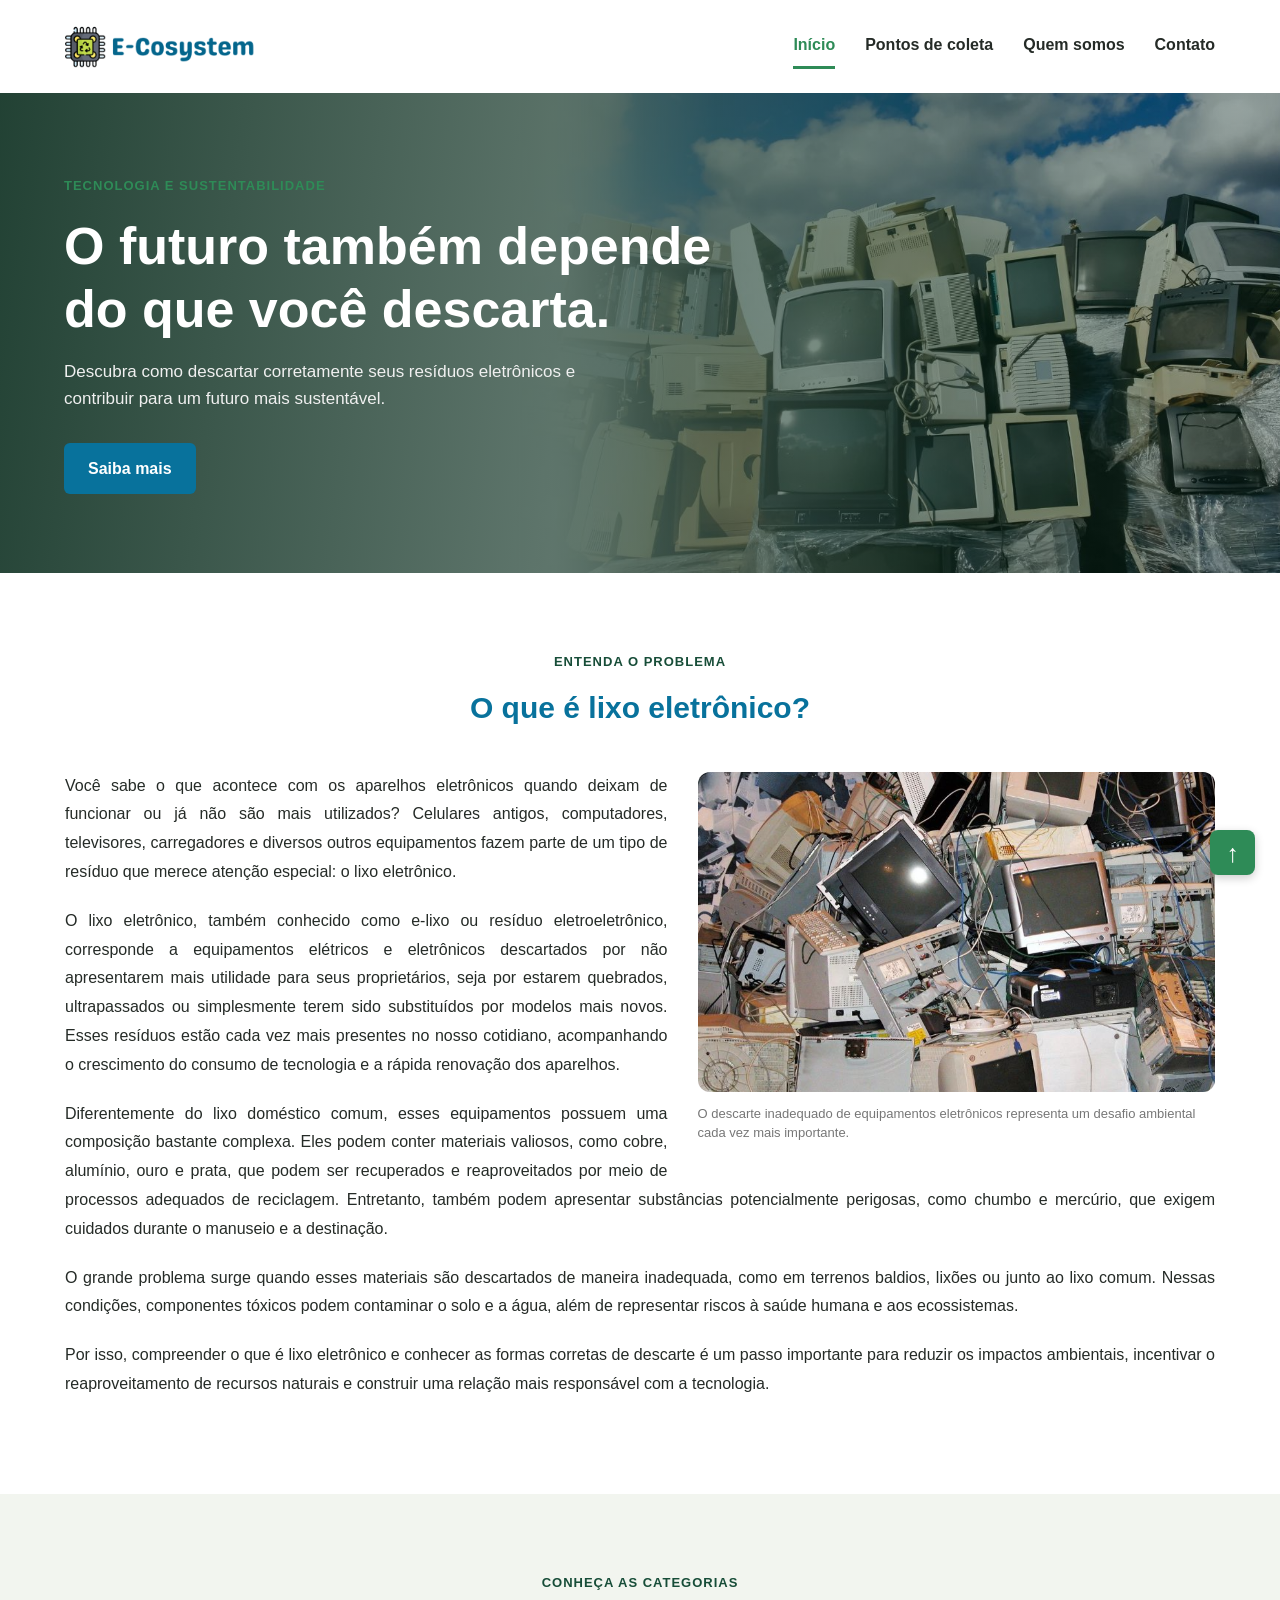
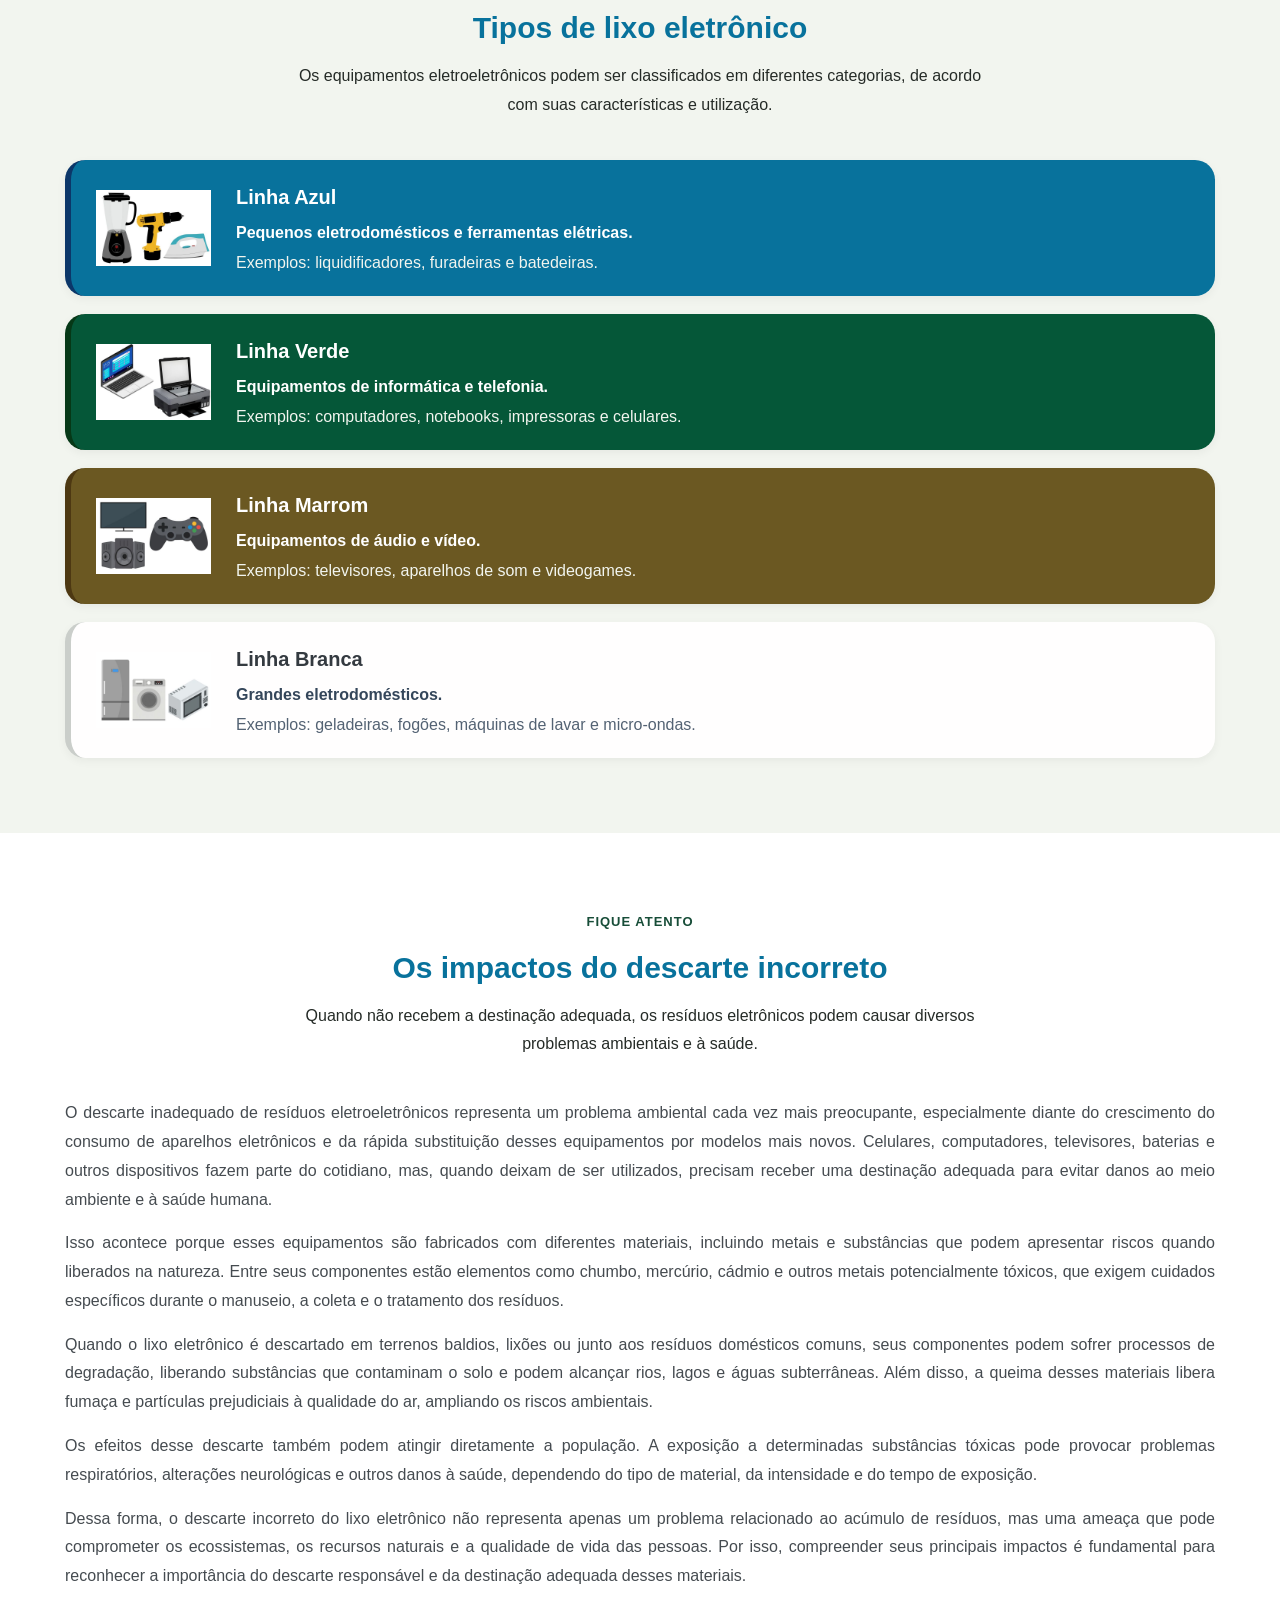
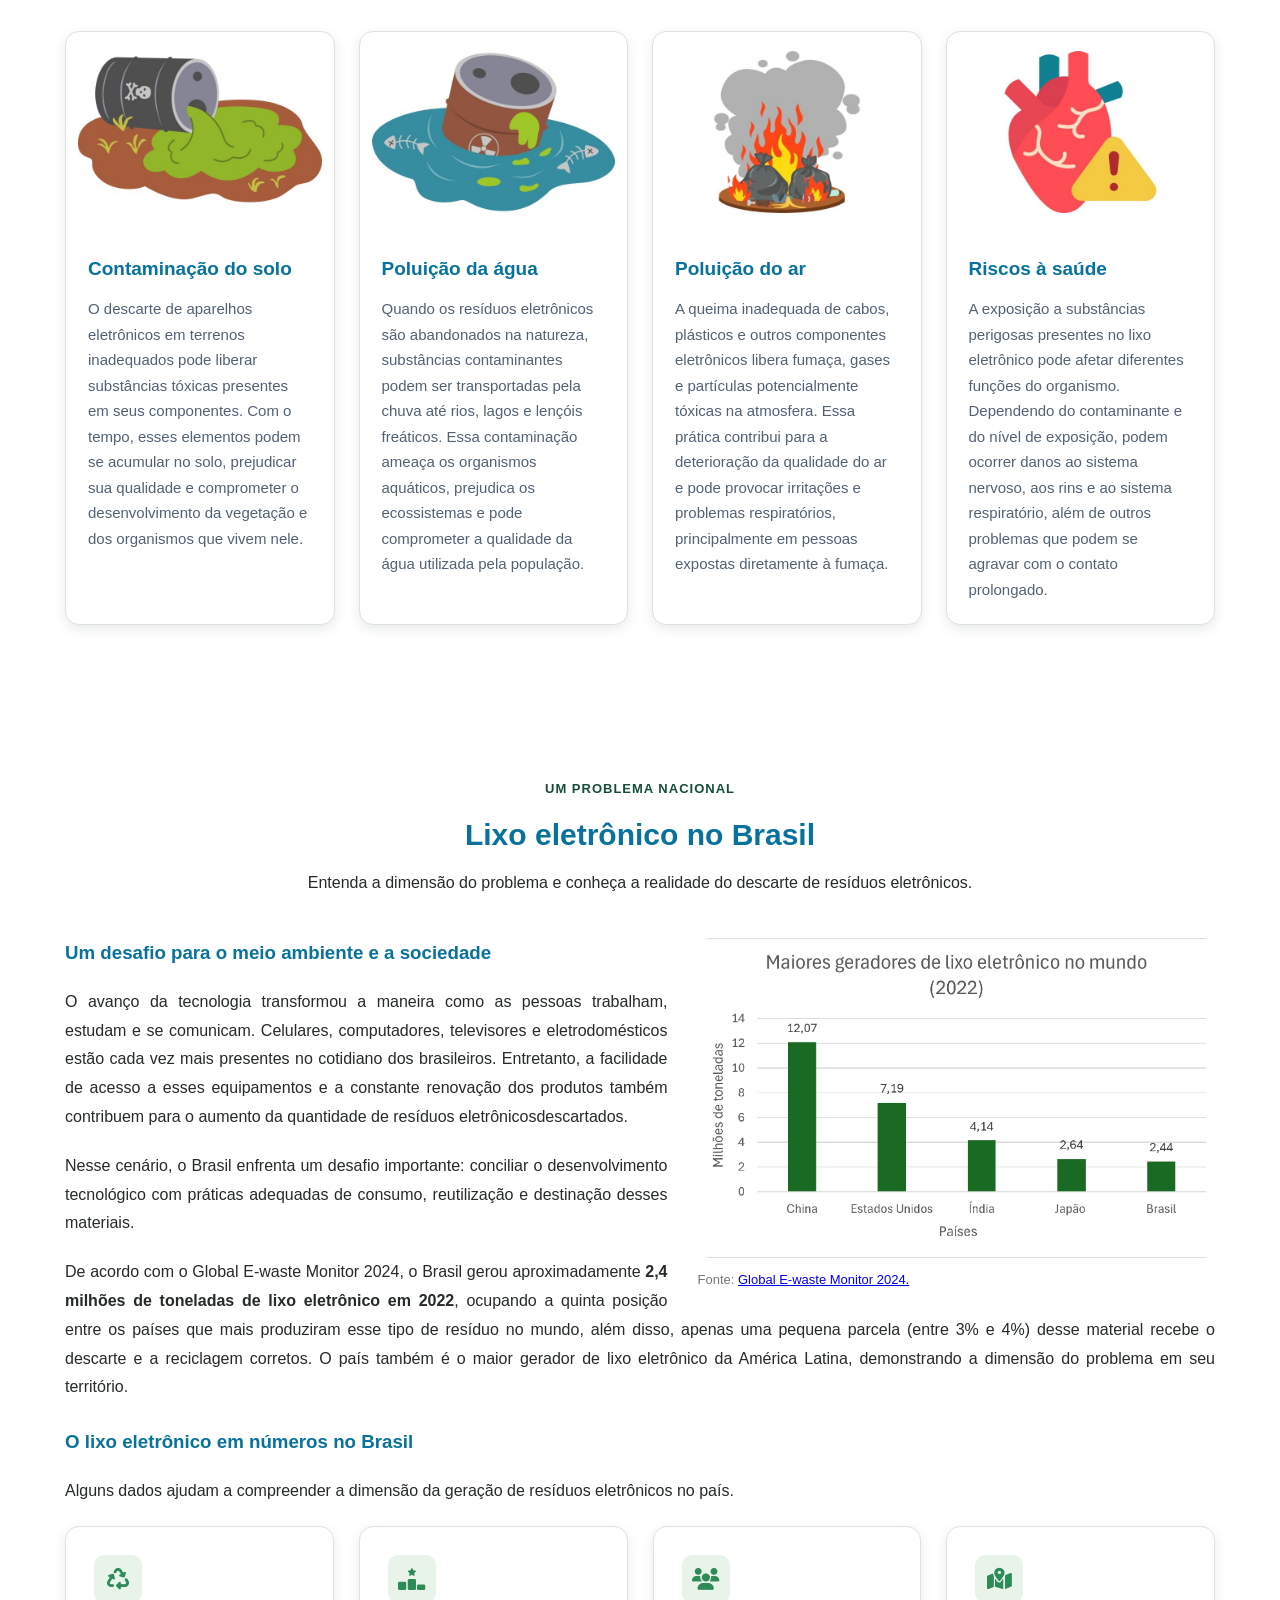
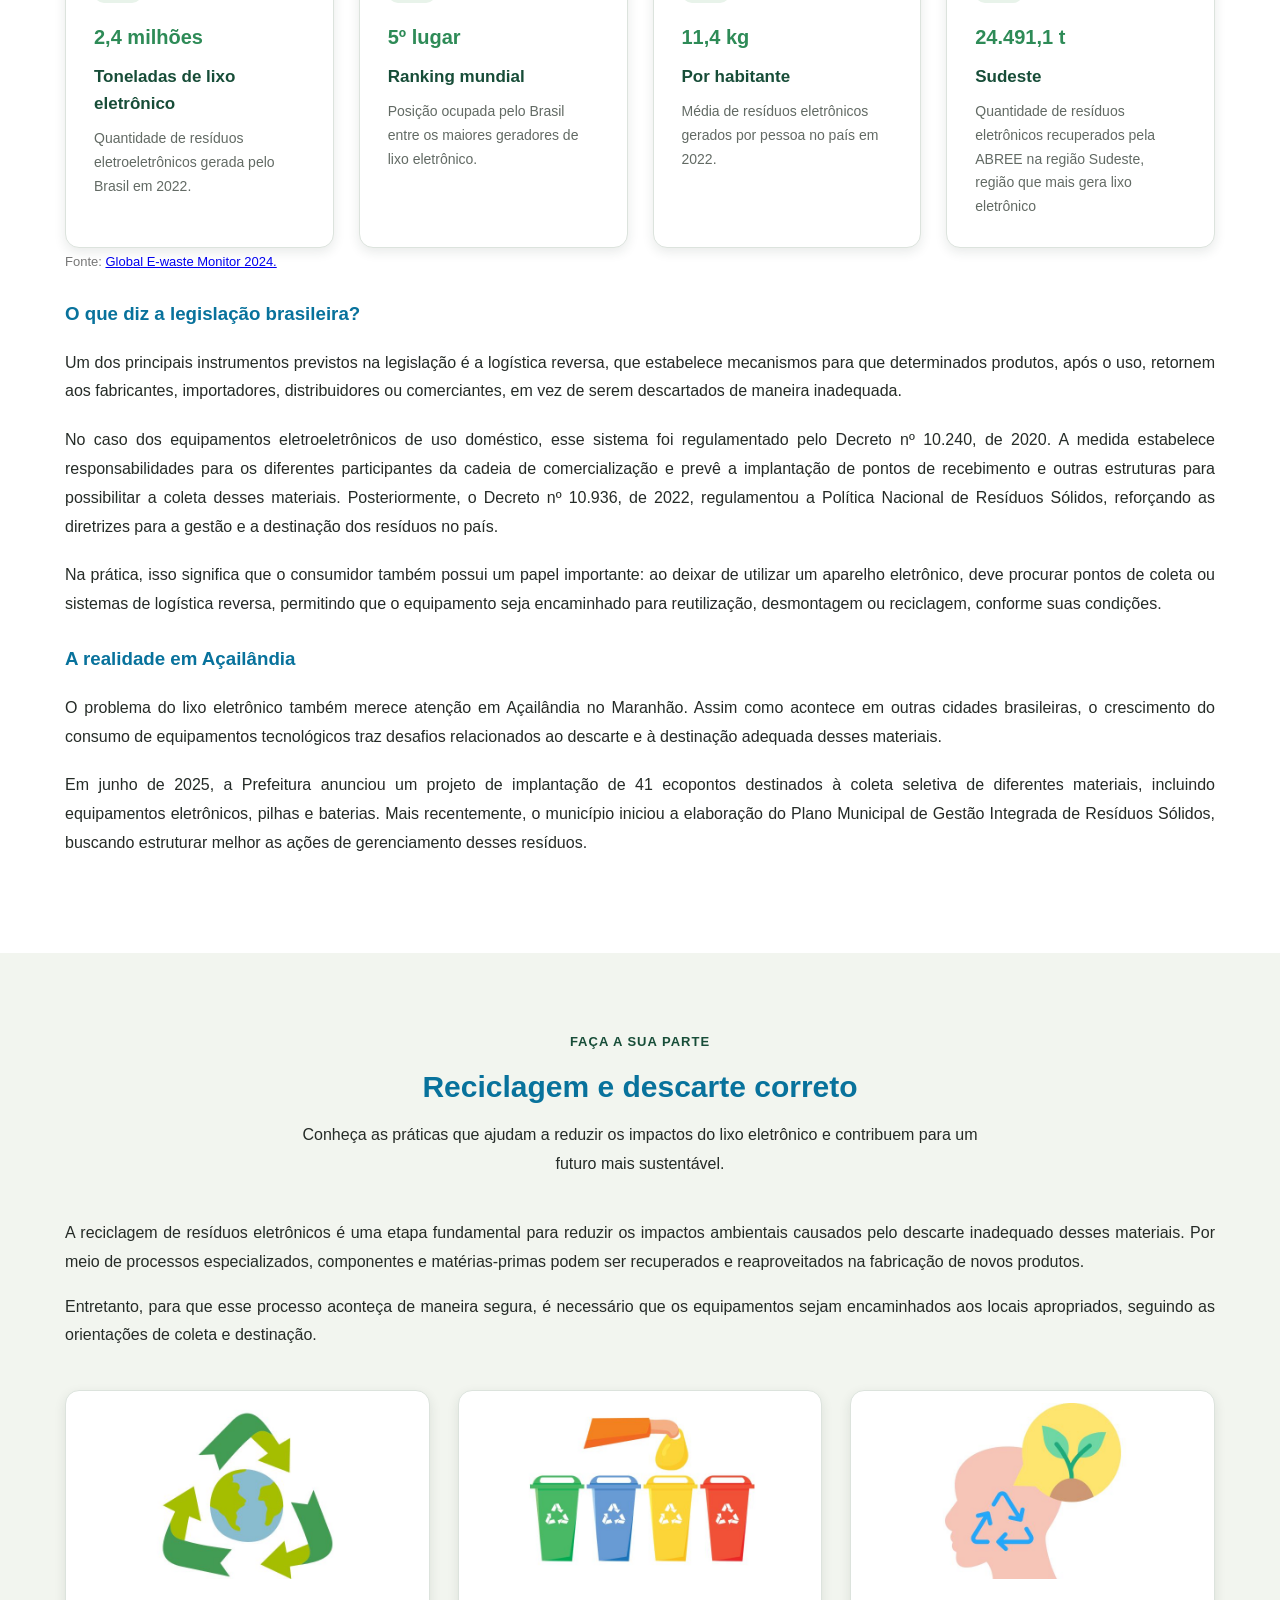
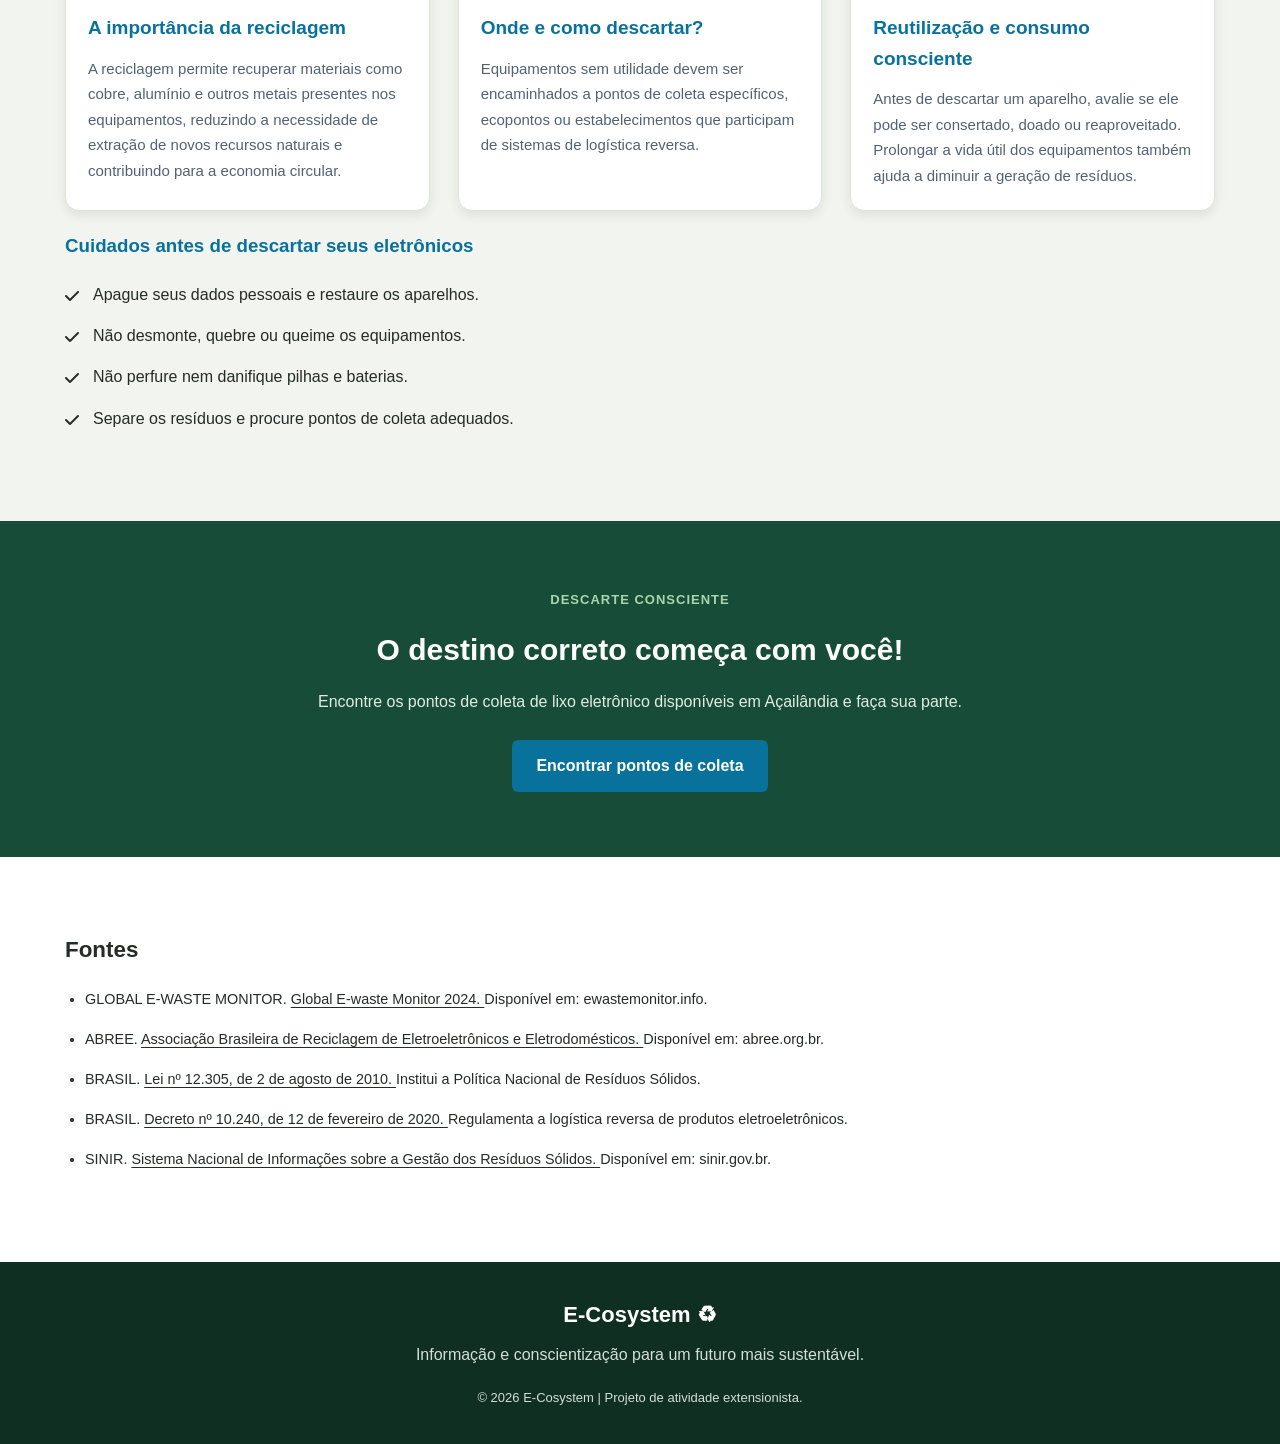
<file: index.html>
<!DOCTYPE html>
<html lang="pt-BR">
<head>
  <meta charset="UTF-8">
  <meta name="viewport" content="width=device-width, initial-scale=1.0">
  <link rel="shortcut icon" href="imagens/favicon.png" type="image/x-icon">
  <link rel="stylesheet" href="https://cdnjs.cloudflare.com/ajax/libs/font-awesome/6.7.2/css/all.min.css"> <!--Para ícones-->
  <link rel="stylesheet" href="css/style_geral.css">
  <link rel="stylesheet" href="css/inicio.css">
  <title>E-Cosystem | Lixo eletrônico e sustentabilidade</title>
</head>
<body id="topo">
  <!--Menu principal-->
  <header class="header">
    <div class="container navbar">
      <!-- Logo do site -->
      <a href="index.html" class="logo">
        <img src="imagens/logo.png" alt="E-Cosystem | Lixo eletrônico e sustentabilidade">
      </a>
      <nav class="menu" aria-label="Menu principal">
        <a href="index.html" class="active">Início</a> <!-- A opção do menu ficará destacada de acordo com a página em que o usuário estiver-->
        <a href="pontos_coleta.html">Pontos de coleta</a>
        <a href="quem_somos.html">Quem somos</a>
        <a href="contato.html">Contato</a>
      </nav>
    </div>
  </header>

  <main>
    <!-- Banner do site -->
    <section class="banner">
        <div class="banner_conteudo">
          <span class="banner_titulo">
            TECNOLOGIA E SUSTENTABILIDADE
          </span>
          <h1> 
            O futuro também depende do que você descarta. 
          </h1>
          <p>
            Descubra como descartar corretamente seus resíduos eletrônicos e contribuir para um futuro mais sustentável.
          </p>
          <a href="#conceito" class="botao_primario"> <!-- Leva a seção sobre da página-->
            Saiba mais
          </a>
        </div>
    </section>

    <!-- Conteúdo do site -->
    <!-- Seção - O que é lixo eletrônico-->
    <section class="section container" id="conceito">
      <!-- Cabeçalho da seção -->
      <div class="section_cabecalho">
        <span class="subtitulo"> ENTENDA O PROBLEMA</span>
        <h2>O que é lixo eletrônico?</h2>
      </div>

      <!--Conteúdo da seção -->
      <div class="conceito_conteudo">
        <figure class="conceito_img">
          <img
            src="imagens/lixo_eletronico.jpg"
            alt="Diversos equipamentos eletrônicos descartados, como computadores e aparelhos antigos."
          >
          <figcaption>
            O descarte inadequado de equipamentos eletrônicos representa um desafio ambiental cada vez mais importante.
          </figcaption>
        </figure>
        <div class="conceito_texto">
          <p>
            Você sabe o que acontece com os aparelhos eletrônicos quando deixam de funcionar ou já não são mais utilizados? Celulares antigos, computadores, televisores, carregadores e diversos outros equipamentos fazem parte de um tipo de resíduo que merece atenção especial: o lixo eletrônico.
          </p>
          <p>
            O lixo eletrônico, também conhecido como e-lixo ou resíduo eletroeletrônico, corresponde a equipamentos elétricos e eletrônicos descartados por não apresentarem mais utilidade para seus proprietários, seja por estarem quebrados, ultrapassados ou simplesmente terem sido substituídos por modelos mais novos. Esses resíduos estão cada vez mais presentes no nosso cotidiano, acompanhando o crescimento do consumo de tecnologia e a rápida renovação dos aparelhos.
          </p>
          <p>
            Diferentemente do lixo doméstico comum, esses equipamentos possuem uma composição bastante complexa. Eles podem conter materiais valiosos, como cobre, alumínio, ouro e prata, que podem ser recuperados e reaproveitados por meio de processos adequados de reciclagem. Entretanto, também podem apresentar substâncias potencialmente perigosas, como chumbo e mercúrio, que exigem cuidados durante o manuseio e a destinação.
          </p>
          <p>
            O grande problema surge quando esses materiais são descartados de maneira inadequada, como em terrenos baldios, lixões ou junto ao lixo comum. Nessas condições, componentes tóxicos podem contaminar o solo e a água, além de representar riscos à saúde humana e aos ecossistemas.
          </p>
          <p>
            Por isso, compreender o que é lixo eletrônico e conhecer as formas corretas de descarte é um passo importante para reduzir os impactos ambientais, incentivar o reaproveitamento de recursos naturais e construir uma relação mais responsável com a tecnologia.
          </p>
        </div>
      </div>
    </section>

    <!-- Seção - Tipos de lixo eletrônico -->
    <section class="section section_fundo_cinza" id="tipos">
      <div class="container">
        <!-- Cabeçalho da seção -->
        <div class="section_cabecalho">
          <span class="subtitulo">CONHEÇA AS CATEGORIAS</span>
          <h2>Tipos de lixo eletrônico</h2>
          <p>
            Os equipamentos eletroeletrônicos podem ser  classificados em diferentes categorias, de acordo com suas características e utilização.
          </p>
        </div>

        <!--Conteúdo da seção -->
        <div class="categoria_lista">
          <!-- LINHA AZUL -->
          <article class="categoria_item azul">
            <div class="categoria_img">
              <img
                src="imagens/linha_azul.jpg"
                alt="Pequenos eletrodomésticos como liquidificador e ferro de passar roupa, além de ferramentas como furadeira."
                loading="lazy"
              >
            </div>
              <div class="categoria_info ">
                <h3>Linha Azul</h3>
                <p>
                  Pequenos eletrodomésticos e ferramentas elétricas.
                </p>
                <span>
                  Exemplos: liquidificadores, furadeiras e batedeiras.
                </span>
              </div>
          </article>

          <!-- LINHA VERDE -->
          <article class="categoria_item verde">
            <div class="categoria_img">
              <img
                src="imagens/linha_verde.jpg"
                alt="Computadores, notebooks e equipamentos de informática."
                loading="lazy"
              >
            </div>
              <div class="categoria_info">
                <h3>Linha Verde</h3>
                <p> Equipamentos de informática e telefonia. </p>
                <span>
                  Exemplos: computadores, notebooks, impressoras e celulares.
                </span>
              </div>
          </article>

          <!-- LINHA MARROM -->
          <article class="categoria_item marrom">
            <div class="categoria_img">
              <img
                src="imagens/linha_marrom.jpg"
                alt="Televisores, aparelhos de som e videogames."
                loading="lazy"
              >
            </div>
              <div class="categoria_info">
                <h3>Linha Marrom</h3>
                <p> Equipamentos de áudio e vídeo. </p>
                <span>
                  Exemplos: televisores, aparelhos de som e videogames.
                </span>
              </div>
          </article>

          <!-- LINHA BRANCA-->
          <article class="categoria_item branca">
            <div class="categoria_img">
              <img
                src="imagens/linha_branca.jpg"
                alt="Grandes eletrodomésticos como geladeira, máquina de lanvar roupa e micro-ondas."
                loading="lazy"
              >
            </div>
            <div class="categoria_info">
              <h3>Linha Branca</h3>
              <p> Grandes eletrodomésticos. </p>
              <span>
                Exemplos: geladeiras, fogões, máquinas de lavar e micro-ondas.
              </span>
            </div>
          </article>
        </div>
        <!-- Fim div categoria_grid -->        
      </div>
    </section>
    <!-- Fim seção tipos de lixo eletrônico-->

    <!-- Impactos ambientais-->
    <section class="section container" id="impactos">
      <!-- Cabeçalho da seção -->
      <div class="section_cabecalho">
        <span class="subtitulo">FIQUE ATENTO</span>
        <h2>Os impactos do descarte incorreto</h2>
        <p>
          Quando não recebem a destinação adequada, os resíduos eletrônicos podem causar diversos problemas ambientais e à saúde.
        </p>
      </div>

      <!-- Introdução -->
      <div class="impactos_intro">
        <p>
          O descarte inadequado de resíduos eletroeletrônicos representa um problema ambiental cada vez mais preocupante, especialmente diante do crescimento do consumo de aparelhos eletrônicos e da rápida substituição desses equipamentos por modelos mais novos. Celulares, computadores, televisores, baterias e outros dispositivos fazem parte do cotidiano, mas, quando deixam de ser utilizados, precisam receber uma destinação adequada para evitar danos ao meio ambiente e à saúde humana.
        </p>
        <p>
          Isso acontece porque esses equipamentos são fabricados com diferentes materiais, incluindo metais e substâncias que podem apresentar riscos quando liberados na natureza. Entre seus componentes estão elementos como chumbo, mercúrio, cádmio e outros metais potencialmente tóxicos, que exigem cuidados específicos durante o manuseio, a coleta e o tratamento dos resíduos.
        </p>
        <p>
          Quando o lixo eletrônico é descartado em terrenos baldios, lixões ou junto aos resíduos domésticos comuns, seus componentes podem sofrer processos de degradação, liberando substâncias que contaminam o solo e podem alcançar rios, lagos e águas subterrâneas. Além disso, a queima desses materiais libera fumaça e partículas prejudiciais à qualidade do ar, ampliando os riscos ambientais.
        </p>
        <p>
          Os efeitos desse descarte também podem atingir diretamente a população. A exposição a determinadas substâncias tóxicas pode provocar problemas respiratórios, alterações neurológicas e outros danos à saúde, dependendo do tipo de material, da intensidade e do tempo de exposição.
        </p>
        <p>
          Dessa forma, o descarte incorreto do lixo eletrônico não representa apenas um problema relacionado ao acúmulo de resíduos, mas uma ameaça que pode comprometer os ecossistemas, os recursos naturais e a qualidade de vida das pessoas. Por isso, compreender seus principais impactos é fundamental para reconhecer a importância do descarte responsável e da destinação adequada desses materiais.
        </p>
      </div>

      <!--Conteúdo da seção -->
      <!--Impactos do lixo eletrônico-->
      <div class="impactos_grid">
        <article class="impactos_card">
          <div class="impactos_img">
            <img
              src="imagens/contaminacao_solo.jpg"
              alt="Solo contaminado por lixo."
              loading="lazy"
            >
          </div>
          <div class="impactos_info">
            <h3>Contaminação do solo</h3>
            <p>
              O descarte de aparelhos eletrônicos em terrenos inadequados pode liberar substâncias tóxicas presentes em seus componentes. Com o tempo, esses elementos podem se acumular no solo, prejudicar sua qualidade e comprometer o desenvolvimento da vegetação e dos organismos que vivem nele.
            </p>
          </div>
        </article>
        <article class="impactos_card">
          <div class="impactos_img">
            <img
              src="imagens/contaminacao_agua.jpg"
              alt="Corpo d'água contamido por lixo."
              loading="lazy"
            >
          </div>
          <div class="impactos_info">
            <h3>Poluição da água</h3>
            <p>
              Quando os resíduos eletrônicos são abandonados na natureza, substâncias contaminantes podem ser transportadas pela chuva até rios, lagos e lençóis freáticos. Essa contaminação ameaça os organismos aquáticos, prejudica os ecossistemas e pode comprometer a qualidade da água utilizada pela população.
            </p>
          </div>
        </article>
        <article class="impactos_card">
          <div class="impactos_img">
            <img
              src="imagens/poluicao_ar.jpg"
              alt="Lixo queimando."
              loading="lazy"
            >
          </div>
          <div class="impactos_info">
            <h3>Poluição do ar</h3>
            <p>
              A queima inadequada de cabos, plásticos e outros componentes eletrônicos libera fumaça, gases e partículas potencialmente tóxicas na atmosfera. Essa prática contribui para a deterioração da qualidade do ar e pode provocar irritações e problemas respiratórios, principalmente em pessoas expostas diretamente à fumaça.
            </p>
          </div>
        </article>
        <article class="impactos_card">
          <div class="impactos_img">
            <img
              src="imagens/risco_saude.jpg"
              alt="Riscos de saúde."
              loading="lazy"
            >
          </div>
          <div class="impactos_info">
            <h3>Riscos à saúde</h3>
            <p>
              A exposição a substâncias perigosas presentes no lixo eletrônico pode afetar diferentes funções do organismo. Dependendo do contaminante e do nível de exposição, podem ocorrer danos ao sistema nervoso, aos rins e ao sistema respiratório, além de outros problemas que podem se agravar com o contato prolongado.
            </p>
          </div>
        </article>
      </div>
      <!-- Fim div impactos_grid -->
    </section>
    <!-- Fim section impactos ambientais-->

    <!-- Dados sobre lixo eletrônico -->
    <section class="section container" id="dados">
      <!-- Cabeçalho da seção -->
      <div class="section_cabecalho">
        <span class="subtitulo">UM PROBLEMA NACIONAL</span>
        <h2>Lixo eletrônico no Brasil</h2>
        <p>
          Entenda a dimensão do problema e conheça a realidade do descarte de resíduos eletrônicos.
        </p>
      </div>

      <!--Conteúdo da seção -->
      <div class="dados_conteudo">
        <figure class="dados_img">
          <img
            src="imagens/grafico_lixo_eletronico.jpg"
            alt="Países que mais geraram lixo no mundo em 2022"
          >
          <figcaption>
            Fonte: <a href="https://ewastemonitor.info/">Global E-waste Monitor 2024.</a> 
          </figcaption>
        </figure>
        <div class="dados_texto">
          <h3>Um desafio para o meio ambiente e a sociedade</h3>
          <p>
            O avanço da tecnologia transformou a maneira como as pessoas trabalham, estudam e se comunicam. Celulares, computadores, televisores e eletrodomésticos estão cada vez mais presentes no cotidiano dos brasileiros. Entretanto, a facilidade de acesso a esses equipamentos e a constante renovação dos produtos também contribuem para o aumento da quantidade de resíduos eletrônicosdescartados.
          </p>
          <p>
            Nesse cenário, o Brasil enfrenta um desafio importante: conciliar o desenvolvimento tecnológico com práticas adequadas de consumo, reutilização e destinação desses materiais.
          </p>
          <p>
            De acordo com o Global E-waste Monitor 2024, o Brasil gerou aproximadamente <strong>2,4 milhões de toneladas de lixo eletrônico em 2022</strong>, ocupando a quinta posição entre os países que mais produziram esse tipo de resíduo no mundo, além disso, apenas uma pequena parcela (entre 3% e 4%) desse material recebe o descarte e a reciclagem corretos. O país também é o maior gerador de lixo eletrônico da América Latina, demonstrando a dimensão do problema em seu território.
          </p>
        </div>
      </div>

      <!--Dados estatísticos-->
      <div class="dados_conteudo">
        <div class="dados_texto">
          <h3>O lixo eletrônico em números no Brasil</h3>
          <p>
            Alguns dados ajudam a compreender a dimensão da geração de resíduos eletrônicos no país.
          </p>
        </div>
        <div class="dados_cards_container">
          <article class="dados_cards">
            <span class="card_icone">
              <i class="fa-solid fa-recycle"></i>
            </span>
            <strong class="card_numero">2,4 milhões</strong>
            <h4>Toneladas de lixo eletrônico</h4>
            <p>
              Quantidade de resíduos eletroeletrônicos gerada pelo Brasil em 2022.
            </p>
          </article>
          <article class="dados_cards">
            <span class="card_icone">
              <i class="fa-solid fa-ranking-star"></i>
            </span>
            <strong class="card_numero">5º lugar</strong>
            <h4>Ranking mundial</h4>
            <p>
              Posição ocupada pelo Brasil entre os
              maiores geradores de lixo eletrônico.
            </p>
          </article>
          <article class="dados_cards">
            <span class="card_icone">
              <i class="fa-solid fa-users"></i>
            </span>
            <strong class="card_numero">11,4 kg</strong>
            <h4>Por habitante</h4>
            <p>
              Média de resíduos eletrônicos gerados por pessoa no país em 2022.
            </p>
          </article>
          <article class="dados_cards">
            <span class="card_icone">
              <i class="fa-solid fa-map-location-dot"></i>
            </span>
            <strong class="card_numero">24.491,1 t
            </strong>
            <h4>Sudeste</h4>
            <p>
              Quantidade de resíduos eletrônicos recuperados pela  ABREE na região Sudeste, região que mais gera lixo eletrônico
            </p>
          </article>
        </div>
        <span class="dados_fonte">
          Fonte: <a href="https://ewastemonitor.info/">Global E-waste Monitor 2024.</a>
        </span>
      </div>
      <!--Legislação-->
      <div class="dados_conteudo">
        <div class="dados_texto">
          <h3>O que diz a legislação brasileira?</h3>
          <p>
            Um dos principais instrumentos previstos na legislação é a logística reversa, que estabelece mecanismos para que determinados produtos, após o uso, retornem aos fabricantes, importadores, distribuidores ou comerciantes, em vez de serem descartados de maneira inadequada.
          </p>
          <p>
            No caso dos equipamentos eletroeletrônicos de uso doméstico, esse sistema foi regulamentado pelo Decreto nº 10.240, de 2020. A medida estabelece responsabilidades para os diferentes participantes da cadeia de comercialização e prevê a implantação de pontos de recebimento e outras estruturas para possibilitar a coleta desses materiais. Posteriormente, o Decreto nº 10.936, de 2022, regulamentou a Política Nacional de Resíduos Sólidos, reforçando as diretrizes para a gestão e a destinação dos resíduos no país.
          </p>
          <p>
            Na prática, isso significa que o consumidor também possui um papel importante: ao deixar de utilizar um aparelho eletrônico, deve procurar pontos de coleta ou sistemas de logística reversa, permitindo que o equipamento seja encaminhado para reutilização, desmontagem ou reciclagem, conforme suas condições.
          </p>
        </div>
      </div>
      <!--Realidadem açailândia-->
      <div class="dados_conteudo">
        <div class="dados_texto">
          <h3>A realidade em Açailândia</h3>
          <p>
            O problema do lixo eletrônico também merece atenção em Açailândia no Maranhão. Assim como acontece em outras cidades brasileiras, o crescimento do consumo de equipamentos tecnológicos traz desafios relacionados ao descarte e à destinação adequada desses materiais.
          </p>
          <p>
            Em junho de 2025, a Prefeitura anunciou um projeto de implantação de 41 ecopontos destinados à coleta seletiva de diferentes materiais, incluindo equipamentos eletrônicos, pilhas e baterias. Mais recentemente, o município iniciou a elaboração do Plano Municipal de Gestão Integrada de Resíduos Sólidos, buscando estruturar melhor as ações de gerenciamento desses resíduos.
          </p>
        </div>
      </div>
    </section>
    <!--Fim section dados-->

    <!--Seção - Reciclagem e descarte correto-->
    <section class="section section_fundo_cinza" id="reciclagem">
      <div class="container">
        <div class="section_cabecalho">
          <span class="subtitulo">FAÇA A SUA PARTE</span>
          <h2>Reciclagem e descarte correto</h2>
          <p>
            Conheça as práticas que ajudam a reduzir os impactos do lixo eletrônico e contribuem para um futuro mais sustentável.
          </p>
        </div>
        <!--Introdução-->
        <div class="reciclagem_intro">
          <p>
            A reciclagem de resíduos eletrônicos é uma etapa fundamental para reduzir os impactos ambientais causados pelo descarte inadequado desses materiais. Por meio de processos especializados, componentes e matérias-primas podem ser recuperados e reaproveitados na fabricação de novos produtos.
          </p>
          <p>
            Entretanto, para que esse processo aconteça de maneira segura, é necessário que os equipamentos sejam encaminhados aos locais apropriados, seguindo as orientações de coleta e destinação.
          </p>
        </div>
         <!--Cards-->
        <div class="reciclagem_grid">
          <article class="reciclagem_card">
            <div class="reciclagem_img">
              <img src="imagens/reciclagem.jpg"
                  alt="Símbolo da reciclagem">
            </div>
            <div class="reciclagem_info">
              <h3>A importância da reciclagem</h3>
              <p>
                A reciclagem permite recuperar materiais como cobre, alumínio e outros metais presentes nos equipamentos, reduzindo a necessidade de extração de novos recursos naturais e contribuindo para a economia circular.
              </p>
            </div>
          </article>
          <article class="reciclagem_card">
            <div class="reciclagem_img">
              <img src="imagens/descarte_correto.jpg"
                  alt="descarte coreeto de lixo eletrônico">
            </div>
            <div class="reciclagem_info">
              <h3>Onde e como descartar?</h3>
              <p>
                Equipamentos sem utilidade devem ser encaminhados a pontos de coleta específicos, ecopontos ou estabelecimentos que participam de sistemas de logística reversa.
              </p>
            </div>
          </article>
          <article class="reciclagem_card">
            <div class="reciclagem_img">
              <img src="imagens/consumo_consciente.jpg"
                  alt="Reparo de um equipamento eletrônico">
            </div>
            <div class="reciclagem_info">
              <h3>Reutilização e consumo consciente</h3>
              <p>
                Antes de descartar um aparelho, avalie se ele pode ser consertado, doado ou reaproveitado. Prolongar a vida útil dos equipamentos também ajuda a diminuir a geração de resíduos.
              </p>
            </div>
          </article>
        </div>
        <!--Orientações de manuseio-->
        <div class="reciclagem_cuidados">
          <h3>Cuidados antes de descartar seus eletrônicos</h3>
          <ul>
            <li>Apague seus dados pessoais e restaure os aparelhos.</li>
            <li>Não desmonte, quebre ou queime os equipamentos.</li>
            <li>Não perfure nem danifique pilhas e baterias.</li>
            <li>Separe os resíduos e procure pontos de coleta adequados.</li>
          </ul>
        </div>

      </div>
    </section>
    <!--Fim section reciclagem-->

    <!--Chamada para os pontos de coleta -->
    <section class="chamada_pontos">
      <div class="container pontos_conteudo">
        <span class="subtitulo">DESCARTE CONSCIENTE</span>
        <h2> O destino correto começa com você!</h2>
        <p>
          Encontre os pontos de coleta de lixo eletrônico disponíveis em Açailândia e faça sua parte.
        </p>
        <a href="pontos_coleta.html" class="botao_primario">
          Encontrar pontos de coleta
        </a>
      </div>
    </section>

    <!--Fontes -->
    <section class="section" id="fontes">
      <div class="container">
        <div class="fontes_conteudo">
          <h2>Fontes</h2>
          <ul class="fontes_lista">
            <li>
              GLOBAL E-WASTE MONITOR. 
              <a href="https://ewastemonitor.info/" target="_blank" rel="noopener noreferrer">
                  Global E-waste Monitor 2024.
              </a>
              Disponível em: ewastemonitor.info.
            </li>
            <li>
              ABREE. 
              <a href="https://abree.org.br/" target="_blank" rel="noopener noreferrer">
                  Associação Brasileira de Reciclagem de Eletroeletrônicos e Eletrodomésticos.
              </a>
              Disponível em: abree.org.br.
            </li>
            <li>
              BRASIL. 
              <a href="https://www.planalto.gov.br/ccivil_03/_ato2007-2010/2010/lei/l12305.htm" target="_blank" rel="noopener noreferrer">
                Lei nº 12.305, de 2 de agosto de 2010.
              </a>
              Institui a Política Nacional de Resíduos Sólidos.
            </li>
            <li>
              BRASIL. 
              <a href="https://www.planalto.gov.br/ccivil_03/_ato2019-2022/2020/decreto/d10240.htm" target="_blank" rel="noopener noreferrer">
                Decreto nº 10.240, de 12 de fevereiro de 2020.
              </a>
              Regulamenta a logística reversa de produtos eletroeletrônicos.
            </li>
            <li>
              SINIR. 
              <a href="https://sinir.gov.br/" target="_blank" rel="noopener noreferrer">
                  Sistema Nacional de Informações sobre a Gestão dos Resíduos Sólidos.
              </a>
              Disponível em: sinir.gov.br.
            </li>
          </ul>
        </div>
      </div>
    </section>
  </main>

  <!--Rodapé-->
  <footer class="rodape">
    <div class="container">
      <h3>E-Cosystem ♻</h3>
      <p>
        Informação e conscientização para um futuro
        mais sustentável.
      </p>
      <p class="copyright">
        © 2026 E-Cosystem | Projeto de atividade extensionista.
      </p>
    </div>
  </footer>
  <!--Botão para voltar ao topo da página-->
  <a href="#topo" class="voltar_topo" aria-label="Voltar ao topo">
    ↑
  </a>
</body>
</html>
</file>
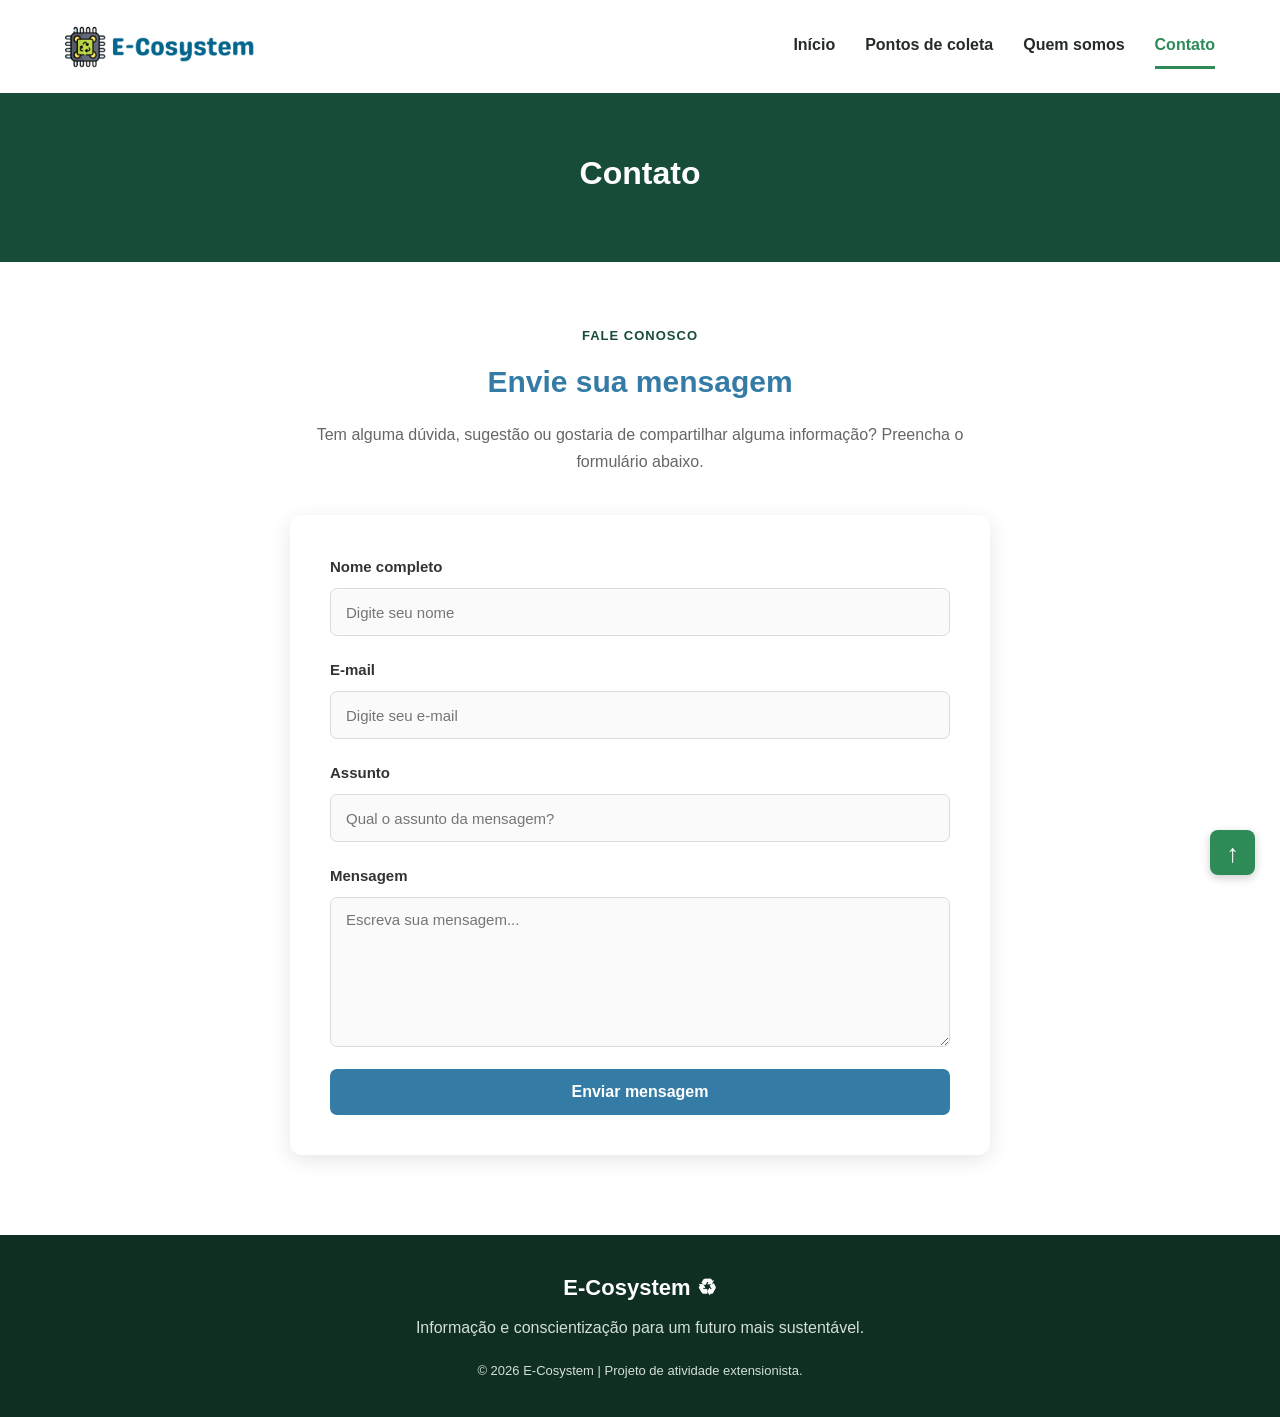
<file: contato.html>
<!DOCTYPE html>
<html lang="pt-BR">
<head>
  <meta charset="UTF-8">
  <meta name="viewport" content="width=device-width, initial-scale=1.0">
  <link rel="shortcut icon" href="imagens/favicon.png" type="image/x-icon">
  <link rel="stylesheet" href="https://cdnjs.cloudflare.com/ajax/libs/font-awesome/6.7.2/css/all.min.css"> <!--Para ícones-->
  <link rel="stylesheet" href="css/style_geral.css">
  <link rel="stylesheet" href="css/contato.css">
  <title>E-Cosystem | Contato</title>
</head>
<body id="topo">
  <!--Menu principal-->
  <header class="header">
    <div class="container navbar">
      <!-- Logo do site -->
      <a href="index.html" class="logo">
        <img src="imagens/logo.png" alt="E-Cosystem | Lixo eletrônico e sustentabilidade">
      </a>
      <nav class="menu" aria-label="Menu principal">
        <a href="index.html">Início</a> <!-- A opção do menu ficará destacada de acordo com a página em que o usuário estiver-->
        <a href="pontos_coleta.html">Pontos de coleta</a>
        <a href="quem_somos.html">Quem somos</a>
        <a href="contato.html" class="active">Contato</a>
      </nav>
    </div>
  </header>

  <!--Conteúdo principal do site-->
  <main>
    <!--Faixa de título da página-->
    <section class="pagina_titulo">
      <div class="container">
        <h1>Contato</h1>
      </div>
    </section>

    <!--Formulário de contato-->
    <section class="section container contato_formulario">
      <div class="contato_cabecalho">
        <span class="subtitulo">FALE CONOSCO</span>
        <h2>Envie sua mensagem</h2>
        <p>
          Tem alguma dúvida, sugestão ou gostaria de compartilhar alguma informação? Preencha o formulário abaixo.
        </p>
      </div>

      <div class="contato_form">
        <form action="https://formsubmit.co/ajax/eliana1234.n@gmail.com"
              method="POST"
              id="contatoForm"> <!--será utilizado o formsubmit para enviar os formulários para o email-->
          <!--Configuração do envio-->
          <input type="hidden" name="_subject" value="Nova mensagem - E-Cosystem">
          <input type="hidden" name="_template" value="table">
          <!--Proteção extra contra spam honeypot-->
          <input type="text"
                  name="_honey"
                  style="display: none">
          <!--Naome-->
          <div class="campo_formulario">
            <label for="nome">Nome completo</label>
            <input type="text"
                    id="nome"
                    name="nome"
                    placeholder="Digite seu nome"
                    required>
          </div>
          <!--Email-->
          <div class="campo_formulario">
            <label for="email">E-mail</label>
            <input type="email"
                    id="email"
                    name="email"
                    placeholder="Digite seu e-mail"
                    required>
          </div>
          <!--Assunto-->
          <div class="campo_formulario">
            <label for="assunto">Assunto</label>
            <input type="text"
                    id="assunto"
                    name="assunto"
                    placeholder="Qual o assunto da mensagem?"
                    required>
          </div>
          <!--Mensagem-->
          <div class="campo_formulario">
            <label for="mensagem">Mensagem</label>
            <textarea id="mensagem"
                      name="mensagem"
                      rows="6"
                      placeholder="Escreva sua mensagem..."
                      required></textarea>
          </div>
          <button type="submit" class="botao_contato">
            Enviar mensagem
          </button>
        </form>

        <!--Mensagem de confirmação de envio-->
        <div id="mensagemStatus"
            class="mensagem_status"
            role="status"
            aria-live="polite"
            hidden>
        </div>
      </div>
    </section>

  </main>
  
  <!--Rodapé-->
  <footer class="rodape">
    <div class="container">
      <h3>E-Cosystem ♻</h3>
      <p>
        Informação e conscientização para um futuro
        mais sustentável.
      </p>
      <p class="copyright">
        © 2026 E-Cosystem | Projeto de atividade extensionista.
      </p>
    </div>
  </footer>

  <!--Botão para voltar ao topo da página-->
  <a href="#topo" class="voltar_topo" aria-label="Voltar ao topo">
    ↑
  </a>

  <!--Javascript-->
  <script src="js/contato.js"></script>
</body>
</html>
</file>
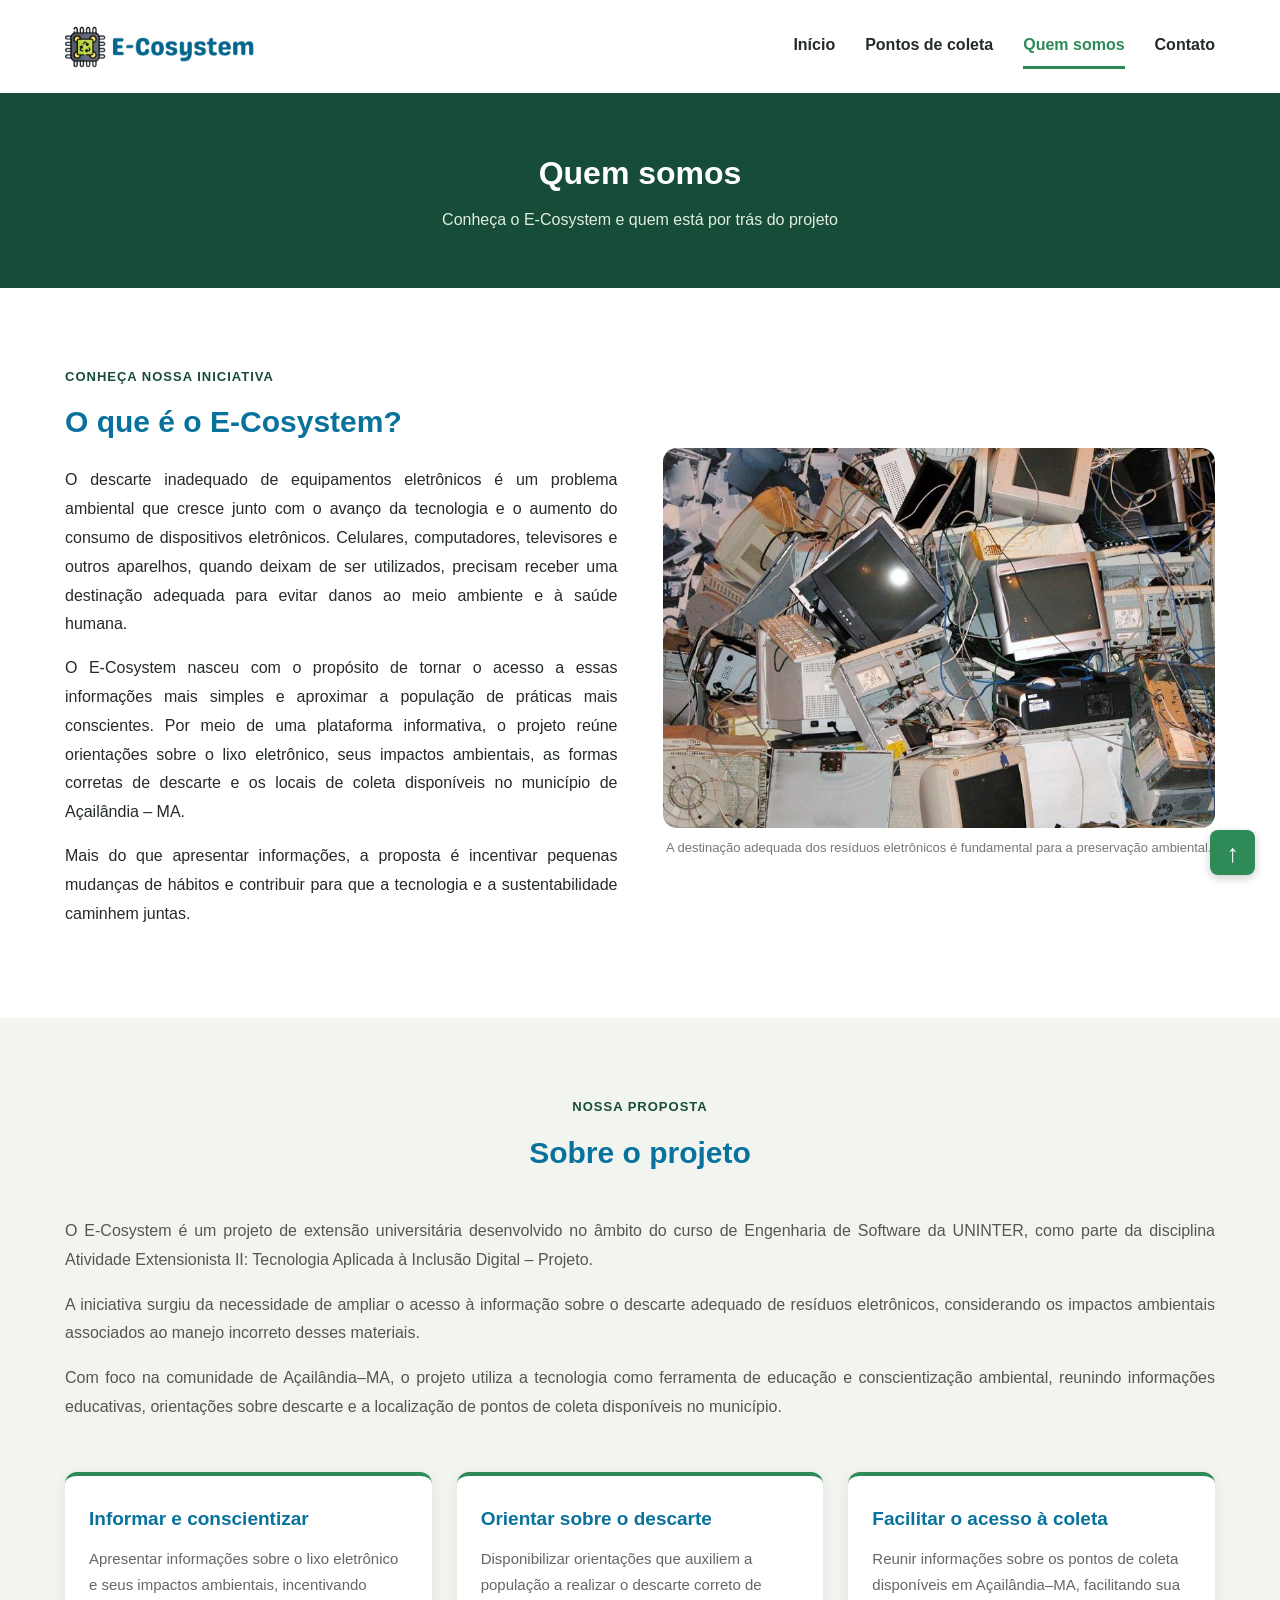
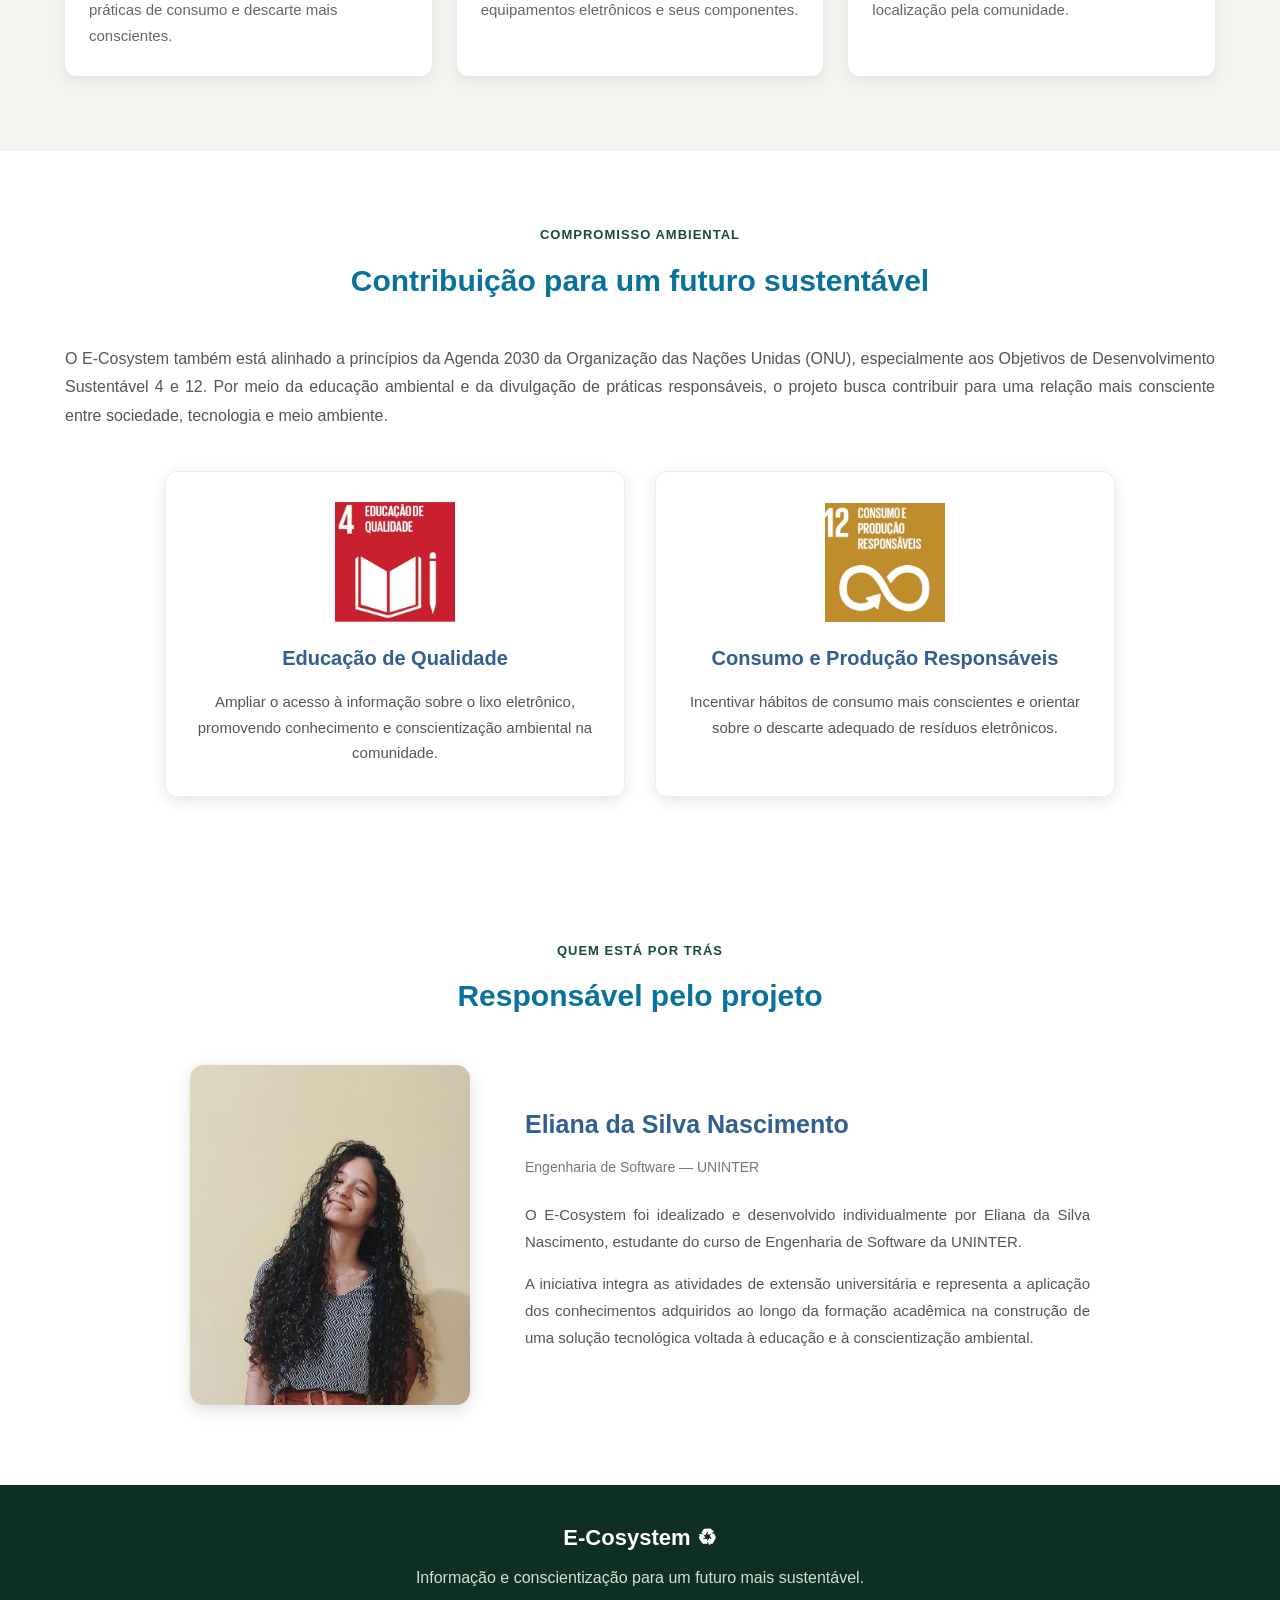
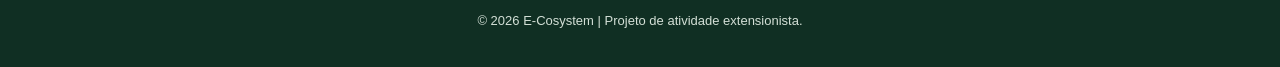
<file: quem_somos.html>
<!DOCTYPE html>
<html lang="pt-BR">
<head>
  <meta charset="UTF-8">
  <meta name="viewport" content="width=device-width, initial-scale=1.0">
  <link rel="shortcut icon" href="imagens/favicon.png" type="image/x-icon">
  <link rel="stylesheet" href="https://cdnjs.cloudflare.com/ajax/libs/font-awesome/6.7.2/css/all.min.css"> <!--Para ícones-->
  <link rel="stylesheet" href="css/style_geral.css">
  <link rel="stylesheet" href="css/quem_somos.css">
  <title>E-Cosystem | Quem somos</title>
</head>
<body id="topo">
  <!--Menu principal-->
  <header class="header">
    <div class="container navbar">
      <!-- Logo do site -->
      <a href="index.html" class="logo">
        <img src="imagens/logo.png" alt="E-Cosystem | Lixo eletrônico e sustentabilidade">
      </a>
      <nav class="menu" aria-label="Menu principal">
        <a href="index.html">Início</a> <!-- A opção do menu ficará destacada de acordo com a página em que o usuário estiver-->
        <a href="pontos_coleta.html">Pontos de coleta</a>
        <a href="quem_somos.html"  class="active">Quem somos</a>
        <a href="contato.html">Contato</a>
      </nav>
    </div>
  </header>

  <!--Conteudo principal do site-->
  <main>
    <!--Faixa de título da página-->
    <section class="pagina_titulo">
      <div class="container">
        <h1>Quem somos</h1>
        <p>
          Conheça o E-Cosystem e quem está por trás do projeto
        </p>
      </div>
    </section>

    <!--Seção apresentação do ecosystem-->
    <section class="section container" id="apresentacao">
      <div class="apresentacao_conteudo">
        <!--Texto de apresentação-->
        <div class="apresentacao_texto">
          <span class="subtitulo">CONHEÇA NOSSA INICIATIVA</span>
          <h2>O que é o E-Cosystem?</h2>
          <p>
            O descarte inadequado de equipamentos eletrônicos é um problema ambiental que cresce junto com o avanço da tecnologia e o aumento do consumo de dispositivos eletrônicos. Celulares, computadores, televisores e outros aparelhos, quando deixam de ser utilizados, precisam receber uma destinação adequada para evitar danos ao meio ambiente e à saúde humana.
          </p>
          <p>
            O E-Cosystem nasceu com o propósito de tornar o acesso a essas informações mais simples e aproximar a população de práticas mais conscientes. Por meio de uma plataforma informativa, o projeto reúne orientações sobre o lixo eletrônico, seus impactos ambientais, as formas corretas de descarte e os locais de coleta disponíveis no município de Açailândia – MA.
          </p>
          <p>
            Mais do que apresentar informações, a proposta é incentivar pequenas mudanças de hábitos e contribuir para que a tecnologia e a sustentabilidade caminhem juntas.
          </p>
        </div>
        <figure class="apresentacao_img">
          <img
            src="imagens/lixo_eletronico.jpg"
            alt="Equipamentos eletrônicos descartados que representam o problema do lixo eletrônico."
          >
          <figcaption>
            A destinação adequada dos resíduos eletrônicos é fundamental para a preservação ambiental.
          </figcaption>
        </figure>
      </div>
    </section>

    <!--Sobre o projeto-->
    <section class="section section_fundo_cinza sobre_projeto">
      <div class="container">
        <div class="section_cabecalho">
          <span class="subtitulo">NOSSA PROPOSTA</span>
          <h2>Sobre o projeto</h2>
        </div>
        <div class="sobre_projeto_texto">
          <p>
            O E-Cosystem é um projeto de extensão universitária desenvolvido no âmbito do curso de Engenharia de Software da UNINTER, como parte da disciplina Atividade Extensionista II: Tecnologia Aplicada à Inclusão Digital – Projeto.
          </p>
          <p>
            A iniciativa surgiu da necessidade de ampliar o acesso à informação sobre o descarte adequado de resíduos eletrônicos, considerando os impactos ambientais associados ao manejo incorreto desses materiais.
          </p>
          <p>
            Com foco na comunidade de Açailândia–MA, o projeto utiliza a tecnologia como ferramenta de educação e conscientização ambiental, reunindo informações educativas, orientações sobre descarte e a localização de pontos de coleta disponíveis no município.
          </p>
        </div>
        
        <!--Objetivos do projeto-->
        <div class="objetivos_projeto">
          <div class="objetivo_item">
            <h3>Informar e conscientizar</h3>
            <p>
              Apresentar informações sobre o lixo eletrônico e seus impactos ambientais, incentivando práticas de consumo e descarte mais conscientes.
            </p>
          </div>
          <div class="objetivo_item">
            <h3>Orientar sobre o descarte</h3>
            <p>
              Disponibilizar orientações que auxiliem a população a realizar o descarte correto de equipamentos eletrônicos e seus componentes.
            </p>
          </div>
          <div class="objetivo_item">
            <h3>Facilitar o acesso à coleta</h3>
            <p>
              Reunir informações sobre os pontos de coleta disponíveis em Açailândia–MA, facilitando sua localização pela comunidade.
            </p>
          </div>
        </div>
      </div>
    </section>

    <!--ODS-->
    <section class="section container ods_projeto">
      <div class="section_cabecalho">
        <span class="subtitulo">COMPROMISSO AMBIENTAL</span>
        <h2>Contribuição para um futuro sustentável</h2>
      </div>
      <div class="ods_texto">
        <p>
          O E-Cosystem também está alinhado a princípios da Agenda 2030 da Organização das Nações Unidas (ONU), especialmente aos Objetivos de Desenvolvimento Sustentável 4 e 12. Por meio da educação ambiental e da divulgação de práticas responsáveis, o projeto busca contribuir para uma relação mais consciente entre sociedade, tecnologia e meio ambiente.
        </p>
      </div>
      <div class="ods_cards">
        <div class="ods_item">
          <img src="imagens/ods4.jpg" alt="ODS 4 - Educação de Qualidade">
          <div class="ods_item_texto">
            <h3>Educação de Qualidade</h3>
            <p>
              Ampliar o acesso à informação sobre o lixo eletrônico, promovendo conhecimento e conscientização ambiental na comunidade.
            </p>
          </div>
        </div>
        <div class="ods_item">
          <img src="imagens/ods12.jpg" alt="ODS 12 - Consumo e Produção Responsáveis">
          <div class="ods_item_texto">
            <h3>Consumo e Produção Responsáveis</h3>
            <p>
              Incentivar hábitos de consumo mais conscientes e orientar sobre o descarte adequado de resíduos eletrônicos.
            </p>
          </div>
        </div>
      </div>
    </section>

    <!-- Autora do projeto -->
    <section class="section container desenvolvedora">
      <div class="section_cabecalho">
        <span class="subtitulo">QUEM ESTÁ POR TRÁS</span>
        <h2>Responsável pelo projeto</h2>
      </div>
      <div class="desenvolvedora_conteudo">
        <div class="desenvolvedora_imagem">
          <img 
            src="imagens/eliana.jpg" 
            alt="Fotografia de Eliana da Silva Nascimento"
          >
        </div>
        <div class="desenvolvedora_texto">
          <h3>Eliana da Silva Nascimento</h3>
          <span class="desenvolvedora_curso">
            Engenharia de Software — UNINTER
          </span>
          <p>
            O E-Cosystem foi idealizado e desenvolvido
            individualmente por Eliana da Silva Nascimento,
            estudante do curso de Engenharia de Software
            da UNINTER.
          </p>
          <p>
            A iniciativa integra as atividades de extensão universitária e representa a aplicação dos conhecimentos adquiridos ao longo da formação acadêmica na construção de uma solução tecnológica voltada à educação e à conscientização ambiental.
          </p>
        </div>
      </div>
    </section>

  </main>
  
  <!--Rodapé-->
  <footer class="rodape">
    <div class="container">
      <h3>E-Cosystem ♻</h3>
      <p>
        Informação e conscientização para um futuro
        mais sustentável.
      </p>
      <p class="copyright">
        © 2026 E-Cosystem | Projeto de atividade extensionista.
      </p>
    </div>
  </footer>

  <!--Botão para voltar ao topo da página-->
  <a href="#topo" class="voltar_topo" aria-label="Voltar ao topo">
    ↑
  </a>
</body>
</html>
</file>
<file: css/style_geral.css>
/*Configurações gerais*/
* {
  margin: 0;
  padding: 0;
  box-sizing: border-box;
}
html {
  scroll-behavior: smooth;
}
body {
  font-family: Arial, Helvetica, sans-serif;
  color: #252B27;
  background-color: #FFFFFF;
  line-height: 1.6;
}
/*Variáveis para a paleta de cores do site*/
:root {
  --azul: #08729c;
  --azul-vibrante: #0795ce;
  --verde-escuro: #174D38;
  --verde: #2E8B57;
  --verde-claro: #A7D7A9;
  --fundo-cinza: #F2F5EF;
  --texto: #252B27;
  --legenda: #777;
}
.container {
  width: 90%;
  max-width: 1150px;
  margin: 0 auto;
}

/*Cabeçalho*/
.header {
  background-color: #FFFFFF;
  padding: 18px 0;
  box-shadow: 0 2px 10px rgba(0, 0, 0, 0.06);
}
.navbar {
  display: flex;
  align-items: center;
  justify-content: space-between;
  gap: 20px;
}
.logo {
  display: flex;
  align-items: center;
}
.logo img{
  width: 190px;
  height: auto;
  display: block;
  object-fit: contain; /*Preserva a proporção e ajusta a imagem dentro do contêiner*/
}
.menu {
  display: flex;
  gap: 30px;
}
.menu a {
  text-decoration: none;
  position: relative;
  display: inline-block;
  color: var(--texto);
  font-weight: 600;
  padding: 8px 0 12px;
  transition: 0.3s;
}
/*Tracinho embaixo dos links*/
.menu a::after {
  content: "";
  position: absolute;
  bottom: 0;
  left: 0px;
  width: 100%;
  height: 3px;
  background-color: var(--verde);
  transform: scaleX(0);
  transition: transform 0.3s ease;
}
.menu a:hover,
.menu a.active {
  color: var(--verde);
}
.menu a:hover::after,
.menu a.active::after {
  transform: scaleX(1);
  /*Quando o botão do menu estiver ativo ou passar o mouse por cima  vai aparecer um traço embaixo*/
}

/*Título das páginas internas*/
.pagina_titulo {
  background-color: var(--verde-escuro);
  padding: 55px 0;
  text-align: center;
}
.pagina_titulo h1 {
  color: #FFFFFF;
  font-size: 32px;
  margin-bottom: 8px;
}
.pagina_titulo p {
  color: #E0EDE3;
  font-size: 16px;
}

/*Seções*/
.section {
  padding-top: 75px;
  padding-bottom: 75px;
}
.section_cabecalho{
  text-align: center;
  max-width: 700px;
  margin: 0 auto 40px;
}
.section_cabecalho h2 {
  font-size: 30px;
  color: var(--azul);
  margin: 10px 0;
}
.section_cabecalho p {
  font-size: 16px;
  line-height: 1.8;
  margin-bottom: 15px;
}
.subtitulo {
  color: var(--verde-escuro);
  font-size: 13px;
  font-weight: bold;
  letter-spacing: 1px;
}

/*Fundo cinza*/
.section_fundo_cinza {
  background-color: var(--fundo-cinza);
}
/*Rodapé*/
.rodape {
  background-color: #102F23;
  color: #FFFFFF;
  text-align: center;
  padding: 35px 0;
}
.rodape h3 {
  font-size: 22px;
  margin-bottom: 10px;
}
.rodape p {
  color: #D3DFD6;
}
.copyright {
  font-size: 13px;
  margin-top: 20px;
}

/*Botão voltar ao topo da página*/
.voltar_topo {
  position: fixed;
  bottom: 25px;
  right: 25px;
  width: 45px;
  height: 45px;
  display: flex;
  align-items: center;
  justify-content: center;
  background-color: var(--verde);
  color: white;
  font-size: 25px;
  text-decoration: none;
  border-radius: 8px;
  box-shadow: 0 3px 10px rgba(0, 0, 0, 0.2);
  transition: background-color 0.3s ease, transform 0.3s ease;
}
/*Efeito ao passar o mouse*/
.voltar_topo:hover {
  background-color: var(--verde-escuro);
  transform: translateY(-4px);
}
/*Rolagem suave da página*/
html {
  scroll-behavior: smooth;
}

/*Responsividade*/
/*Tablet*/
@media (max-width: 900px) {
  .container {
    width: 92%;
  }
  .header {
    padding: 15px 0;
  }
  .navbar {
    flex-wrap: wrap;
    justify-content: center;
    row-gap: 12px;
  }
  .logo img {
    width: 165px;
  }
  .menu {
    justify-content: center;
    flex-wrap: wrap;
    gap: 10px 24px;
  }
  .pagina_titulo {
    padding: 45px 0;
  }
  .section {
    padding-top: 60px;
    padding-bottom: 60px;
  }
}

/*Celular*/
@media (max-width: 600px) {
  .container {
    width: 90%;
  }
  .header {
    padding: 12px 0;
  }
  .navbar {
    flex-direction: column;
    gap: 10px;
  }
  .logo img {
    width: 150px;
  }
  .menu {
    width: 100%;
    gap: 6px 18px;
  }
  .menu a {
    font-size: 14px;
    padding: 6px 0 9px;
  }
  .menu a::after {
    height: 2px;
  }
  .pagina_titulo {
    padding: 35px 0;
  }
  .pagina_titulo h1 {
    font-size: 26px;
  }
  .pagina_titulo p {
    font-size: 14px;
    padding: 0 5px;
  }
  .section {
    padding-top: 45px;
    padding-bottom: 45px;
  }
  .section_cabecalho h2 {
    font-size: 25px;
  }
  .section_cabecalho p {
    font-size: 15px;
  }
  .subtitulo {
    font-size: 11px;
  }
  .rodape {
    padding: 28px 0;
  }
  .rodape h3 {
    font-size: 19px;
  }
  .rodape p {
    font-size: 14px;
  }
  .copyright {
    font-size: 12px;
  }
  .voltar_topo {
    width: 40px;
    height: 40px;
    right: 15px;
    bottom: 15px;
    font-size: 22px;
  }
}
</file>
<file: css/inicio.css>
/*Banner*/
.banner {
  min-height: 480px;
  display: flex;
  align-items: center;
  background:
    linear-gradient(
      97deg,
      rgba(10, 45, 30, 0.90),
      rgba(10, 45, 30, 0.35)
    ), /*Adiciona um gradiente na imagem*/
    url("../imagens/banner_site1.jpg");
  background-size: cover;
  background-position: center;
  background-color: var(--verde-escuro);
}
.banner_conteudo {
  color: #FFFFFF;
  width: 90%;
  max-width: 1200px;
  margin-left: auto;
  margin-right: auto;
  padding-top: 70px;
  padding-bottom: 70px;
}
.banner_titulo{
  color: var(--verde);
  font-size: 13px;
  font-weight: bold;
  letter-spacing: 1px;
}
.banner h1 {
  font-size: clamp(32px, 5vw, 52px);
  max-width: 650px;
  line-height: 1.2;
  margin: 18px 0;
}
.banner p {
  max-width: 550px;
  font-size: 17px;
  margin-bottom: 30px;
  color: #F0F0F0;
}
.botao_primario {
  display: inline-block;
  background-color: var(--azul);
  color: #FFFFFF;
  padding: 13px 24px;
  border-radius: 6px;
  text-decoration: none;
  font-weight: bold;
  transition: 0.3s;
}
.botao_primario:hover {
  background-color: var(--azul-vibrante);
}

/*Seção o que é lixo eletronico*/
.conceito_conteudo,
.dados_conteudo {
 width: 100%;
 margin-top: 25px;
}
.conceito_img,
.dados_img {
  float: right;
  width: 45%;
  margin: 0 0 20px 30px;
}
.conceito_img img,
.dados_img img {
  width: 100%;
  height: 320px;
  object-fit: cover;
  object-position: center;
  border-radius: 12px;
  display: block;
}
.conceito_img figcaption,
.dados_img figcaption,
.dados_fonte{
  font-size: 13px;
  color: var(--legenda);
  line-height: 1.5;
  margin-top: 12px;
}
.conceito_texto p,
.dados_texto p {
  font-size: 16px;
  line-height: 1.8;
  color: var(--texto);
  margin-bottom: 20px;
  text-align: justify;
}

/*TIPOS DE LIXO  ELETRÔNICO*/
.categoria_lista {
  display: flex;
  flex-direction: column;
  gap: 18px;
}
/*Itens das categorias*/
.categoria_item{
  display: flex;
  align-items: center;
  gap: 25px;
  padding: 18px 25px;
  border-radius: 20px;
  border-left: 6px solid;
  box-shadow: 0 3px 10px rgba(0, 0, 0, 0.05);
  transition: transform 0.2s ease,
              box-shadow 0.2s ease; /*ease serve pra controlar a velocidade da animação, começa devagar, acelera e termina devagar*/
}
.categoria_item:hover {
  /*Adiciona um animação quando o mouse passa por cima*/
  transform: translateY(-3px);
  box-shadow: 0 5px 14px rgba(0, 0, 0, 0.09);
}
/*Imagens*/
.categoria_img {
  width: 115px;
  height: 100px;
  flex-shrink: 0;
  display: flex;
  align-items: center;
  justify-content: center;
}
.categoria_img img {
  width: 100%;
  height: 100%;
  object-fit: contain;
  display: block;
}
/*Textos*/
.categoria_item.azul {
  border-color: #0c3769;
  background-color: #08729c;
}
.categoria_item.verde{
  border-color: #063817;
  background-color: #055738;
}
.categoria_item.marrom{
  border-color: rgb(77, 56, 18);
  background-color: rgb(107, 88, 34);
}
.categoria_item.branca{
  border-color: #caceca;
  background-color: rgb(255, 254, 254);
}
.categoria_info {
  flex: 1;
}
.categoria_item.azul .categoria_info h3,
.categoria_item.verde .categoria_info h3,
.categoria_item.marrom .categoria_info h3 {
  font-size: 20px;
  margin-bottom: 7px;
  color: #FFFFFF;
}
.categoria_item.azul .categoria_info p,
.categoria_item.verde .categoria_info p,
.categoria_item.marrom .categoria_info p{
  font-weight: 600;
  color: #FFFFFF;
  margin-bottom: 5px;
}
.categoria_item.azul .categoria_info span,
.categoria_item.verde .categoria_info span,
.categoria_item.marrom .categoria_info span{
  display: block;
  font-size: 16px;
  line-height: 1.5;
  color: #F2F5EF;
}
.categoria_item.branca .categoria_info h3{
  font-size: 20px;
  margin-bottom: 7px;
  color: #343a40;
}
.categoria_item.branca .categoria_info p{
  font-weight: 600;
  color: #34465a;
  margin-bottom: 5px;
}
.categoria_item.branca .categoria_info span{
  display: block;
  font-size: 16px;
  line-height: 1.5;
  color: #536273;
}

/*Seção - impactos do lixo eletrônico*/
/*Introdução*/
.impactos_intro {
  margin: 0 auto 40px;
}
.impactos_intro p {
  font-size: 16px;
  line-height: 1.8;
  color: #454B50;
  margin-bottom: 15px;
  text-align: justify;
}
/*Grid*/
.impactos_grid {
  display: grid;
  grid-template-columns: repeat(4, 1fr);
  gap: 24px;
}
.impactos_card,
.dados_cards,
.reciclagem_card{
  background-color: #FFFFFF;
  border: 1px solid #DCE3DD;
  border-radius: 14px;
  overflow: hidden;
  box-shadow: 0 4px 12px rgba(30, 50, 40, 0.10);
  transition: transform 0.3s ease,
              box-shadow 0.3s ease;
}
/*Efeito ao passar o mouse*/
.impactos_card:hover,
.dados_cards:hover,
.reciclagem_card:hover{
  transform: translateY(-5px);
  box-shadow: 0 8px 20px rgba(30, 50, 40, 0.16);
}
.impactos_img,
.reciclagem_img{
  width: 100%;
  height: 200px;
  display: flex;
  align-items: center;
  justify-content: center;
  padding: 12px;
}
.impactos_img img,
.reciclagem_img img{
  width: 100%;
  height: 100%;
  object-fit: contain; /*Mostra a imagem inteira preservado as suas proporções*/
  display: block;
}
.impactos_info,
.reciclagem_info{
  padding: 22px;
}
.impactos_info h3,
.reciclagem_info h3{
  color: var(--azul);
  font-size: 19px;
  margin-bottom: 12px;
}
.impactos_info p,
.reciclagem_info p {
  color: #526273;
  font-size: 15px;
  line-height: 1.7;
}

/*Seção - dados de lixo eletrônico no brasil*/
.dados_texto h3,
.reciclagem_cuidados h3{
  color: var(--azul);
  margin-bottom: 20px;
  margin-top: 20px;
}
.dados_cabecalho p {
  color: #454B50;
  line-height: 1.7;
}
/*Cards*/
.dados_cards_container {
  display: grid;
  grid-template-columns: repeat(4, 1fr);
  gap: 25px;
}
.dados_cards {
  padding: 28px;
}
.card_icone {
  display: flex;
  align-items: center;
  justify-content: center;
  width: 48px;
  height: 48px;
  background: #E8F3EA;
  color: #2E8B57;
  border-radius: 10px;
  font-size: 22px;
  margin-bottom: 18px;
}
.card_numero {
  display: block;
  color: #2E8B57;
  font-size: 20px;
  margin-bottom: 10px;
}
.dados_cards h4 {
  color: var(--verde-escuro);
  font-size: 17px;
  margin-bottom: 10px;
}
.dados_cards p {
  color: #626A64;
  font-size: 14px;
  line-height: 1.7;
}
.dados_fonte{
  margin-bottom: 20px;
}

/*Seção - reciclagem*/
.reciclagem_intro {
  max-width: 100%;
  margin: 0 auto 40px;
}
.reciclagem_intro p {
  color: var(--cor-texto);
  line-height: 1.8;
  text-align: justify;
  margin-bottom: 16px;
}
/*Cards*/
.reciclagem_grid {
  display: grid;
  grid-template-columns: repeat(3, 1fr);
  gap: 28px;
  margin-top: 35px;
}
.reciclagem_cuidados ul {
  list-style: none;
  padding: 0;
}
.reciclagem_cuidados li {
  position: relative;
  padding-left: 28px;
  margin-bottom: 14px;
  line-height: 1.7;
  color: var(--cor-texto);
}
.reciclagem_cuidados li::before {
  content: "\f00c";
  font-family: "Font Awesome 6 Free";
  font-weight: 900;
  color: var(--cor-primaria);
  position: absolute;
  left: 0;
  top: 2px;
}

/*Chamada para os pontos de coleta*/
.chamada_pontos {
  background-color: var(--verde-escuro);
  color: #FFFFFF;
  padding: 65px 0;
}
.pontos_conteudo {
  max-width: 850px;
  text-align: center;
}
.pontos_conteudo span{
  color: var(--verde-claro);
}
.pontos_conteudo h2 {
  font-size: 30px;
  margin: 15px 0;
}
.pontos_conteudo p {
  margin-bottom: 25px;
  color: #E0EDE3;
}

/*Fontes de pesquisa*/
.fontes_conteudo {
  max-width: 100%;
  margin: 0 auto;
}
.fontes_conteudo h2 {
  color: var(--cor-titulo);
  font-size: 1.4rem;
  margin-bottom: 20px;
}
.fontes_lista {
  padding-left: 20px;
  margin: 0;
}
.fontes_lista li {
  color: var(--cor-texto);
  font-size: 0.9rem;
  line-height: 1.8;
  margin-bottom: 14px;
}
.fontes_lista a {
  color: var(--cor-primaria);
  text-decoration: underline;
  text-underline-offset: 3px;
  transition: color 0.3s ease;
}
.fontes_lista a:hover {
  color: var(--cor-titulo);
}

/*Responsividade*/
/*Tablet*/
@media (max-width: 900px) {
  .banner {
    min-height: 420px;
    background-position: center;
  }
  .banner_conteudo {
    padding-top: 55px;
    padding-bottom: 55px;
  }
  .conceito_img,
  .dados_img {
    width: 42%;
    margin-left: 22px;
  }
  .conceito_img img,
  .dados_img img {
    height: 280px;
  }
  .impactos_grid,
  .dados_cards_container {
    grid-template-columns: repeat(2, minmax(0, 1fr));
  }
  .reciclagem_grid {
    grid-template-columns: repeat(2, minmax(0, 1fr));
    gap: 22px;
  }
  .impactos_img,
  .reciclagem_img {
    height: 180px;
  }
  .dados_cards {
    padding: 23px;
  }
}

/*Celular*/
@media (max-width: 600px) {
  .banner {
    min-height: 400px;
    background-position: 58% center;
  }
  .banner_conteudo {
    width: 90%;
    padding-top: 48px;
    padding-bottom: 48px;
  }
  .banner_titulo {
    font-size: 11px;
  }
  .banner h1 {
    font-size: clamp(29px, 8vw, 38px);
    line-height: 1.2;
    margin: 14px 0;
  }
  .banner p {
    font-size: 15px;
    line-height: 1.7;
    margin-bottom: 22px;
  }
  .botao_primario {
    padding: 12px 18px;
    font-size: 14px;
  }
  /*A imagem passa a ocupar uma linha inteira no celular*/
  .conceito_img,
  .dados_img {
    float: none;
    width: 100%;
    max-width: 480px;
    margin: 0 auto 22px;
  }
  .conceito_img img,
  .dados_img img {
    height: auto;
    max-height: 280px;
  }
  .conceito_texto p,
  .dados_texto p,
  .impactos_intro p,
  .reciclagem_intro p {
    font-size: 15px;
  }
  .categoria_item {
    gap: 14px;
    padding: 15px;
    border-radius: 14px;
  }
  .categoria_img {
    width: 82px;
    height: 82px;
  }
  .categoria_item.azul .categoria_info h3,
  .categoria_item.verde .categoria_info h3,
  .categoria_item.marrom .categoria_info h3,
  .categoria_item.branca .categoria_info h3 {
    font-size: 17px;
  }
  .categoria_item.azul .categoria_info span,
  .categoria_item.verde .categoria_info span,
  .categoria_item.marrom .categoria_info span,
  .categoria_item.branca .categoria_info span {
    font-size: 14px;
  }
  .impactos_grid,
  .dados_cards_container,
  .reciclagem_grid {
    grid-template-columns: 1fr;
    gap: 18px;
  }
  .impactos_img,
  .reciclagem_img {
    height: 190px;
  }
  .impactos_info,
  .reciclagem_info {
    padding: 19px;
  }
  .dados_cards {
    padding: 22px;
  }
  .pontos_conteudo {
    padding-top: 0;
    padding-bottom: 0;
  }
  .pontos_conteudo h2 {
    font-size: 25px;
  }
  .pontos_conteudo p {
    font-size: 15px;
  }
  .fontes_lista {
    padding-left: 18px;
  }
  .fontes_lista li {
    overflow-wrap: anywhere;
    font-size: 14px;
  }
}
</file>
<file: css/contato.css>
.contato_formulario {
  padding-top: 60px;
  padding-bottom: 80px;
}
.contato_cabecalho {
  text-align: center;
  max-width: 700px;
  margin: 0 auto 40px;
}
.contato_cabecalho h2 {
  color: #347CA5;
  font-size: 30px;
  margin: 10px 0 15px;
}
.contato_cabecalho p {
  color: #666;
  font-size: 16px;
  line-height: 1.7;
}

/*Formulário*/
.contato_form{
  background-color: #fff;
  max-width: 700px;
  margin: 0 auto;
  padding: 40px;
  border-radius: 12px;
  box-shadow: 0 5px 20px rgba(0, 0, 0, 0.10);
}
.campo_formulario {
  display: flex;
  flex-direction: column;
  margin-bottom: 22px;
}
.campo_formulario label {
  color: #333;
  font-size: 15px;
  font-weight: 600;
  margin-bottom: 9px;
}
.campo_formulario input,
.campo_formulario textarea {
  width: 100%;
  padding: 13px 15px;
  border: 1px solid #d5dce2;
  border-radius: 7px;
  font-family: inherit;
  font-size: 15px;
  color: #333;
  background-color: #fafafa;
  outline: none;
  transition: border-color 0.3s ease,
              box-shadow 0.3s ease;
}
.campo_formulario input {
  height: 48px;
}
.campo_formulario textarea {
  resize: vertical;
  min-height: 150px;
}

/*Adiciona efeito quando seleciona os campos*/
.campo_formulario input:focus,
.campo_formulario textarea:focus {
  border-color: #347CA5;
  box-shadow: 0 0 0 3px rgba(52, 124, 165, 0.12);
  background-color: #fff;
}
/*Botão*/
.botao_contato {
  width: 100%;
  padding: 14px;
  background-color: #347CA5;
  color: #fff;
  border: none;
  border-radius: 7px;
  font-size: 16px;
  font-weight: 600;
  cursor: pointer;
  transition: background-color 0.3s ease,
              transform 0.3s ease;
}
.botao_contato:hover {
  background-color: #286487;
  transform: translateY(-2px);
}

/*Responsividade*/
/*Tablet*/
@media (max-width: 900px) {
  .contato_formulario {
    padding-top: 50px;
    padding-bottom: 65px;
  }
  .contato_form {
    max-width: 650px;
    padding: 32px;
  }
}

/*Celular*/
@media (max-width: 600px) {
  .contato_formulario {
    padding-top: 40px;
    padding-bottom: 50px;
  }
  .contato_cabecalho {
    margin-bottom: 28px;
  }
  .contato_cabecalho h2 {
    font-size: 25px;
  }
  .contato_cabecalho p {
    font-size: 14px;
  }
  .contato_form {
    width: 100%;
    padding: 23px 18px;
    border-radius: 10px;
  }
  .campo_formulario {
    margin-bottom: 18px;
  }
  .campo_formulario label {
    font-size: 14px;
  }
  .campo_formulario input,
  .campo_formulario textarea {
    font-size: 16px;
    padding: 12px;
  }
  .botao_contato {
    padding: 13px;
    font-size: 15px;
  }
  .mensagem_status {
    font-size: 14px;
    padding: 13px;
  }
}
</file>
<file: css/quem_somos.css>
/* Seção apresentação do ecosystem */
.apresentacao_conteudo {
  display: flex;
  align-items: center;
  gap: 45px;
}
.apresentacao_texto {
  flex: 1;
}
.apresentacao_texto h2 {
  color: var(--azul);
  font-size: 30px;
  margin: 10px 0 20px;
}
.apresentacao_texto p {
  font-size: 16px;
  line-height: 1.8;
  margin-bottom: 15px;
  text-align: justify;
}
.apresentacao_img {
  flex: 1;
}
.apresentacao_img img {
  width: 100%;
  height: 380px;
  object-fit: cover;
  border-radius: 14px;
  display: block;
}
.apresentacao_img figcaption {
  font-size: 13px;
  color: var(--legenda);
  margin-top: 10px;
  text-align: center;
}

/*Seção sobre o projeto*/
.sobre_projeto_texto {
  max-width: 100%;
  margin: 0 auto 50px;
}
.sobre_projeto_texto p {
  font-size: 16px;
  line-height: 1.8;
  color: #555;
  margin-bottom: 16px;
  text-align: justify;
}
.objetivos_projeto {
  display: grid;
  grid-template-columns: repeat(3, 1fr);
  gap: 25px;
  margin-top: 40px;
}
.objetivo_item {
  background-color: #fff;
  padding: 28px 24px;
  border-radius: 12px;
  box-shadow: 0 4px 15px rgba(0, 0, 0, 0.08);
  border-top: 4px solid var(--verde);
  transition: transform 0.3s ease, box-shadow 0.3s ease;
}
/*Adiciona ua animação*/
.objetivo_item:hover {
  transform: translateY(-5px);
  box-shadow: 0 8px 20px rgba(0, 0, 0, 0.12);
}
.objetivo_item h3 {
  font-size: 19px;
  color: var(--azul);
  margin-bottom: 12px;
}
.objetivo_item p {
  font-size: 15px;
  line-height: 1.7;
  color: #666;
  margin: 0;
}

/*ODS*/
.ods_projeto {
  padding-top: 70px;
  padding-bottom: 70px;
}
.ods_texto {
  max-width: 100%;
  margin: 0 auto 40px;
  text-align: center;
}
.ods_texto p {
  font-size: 16px;
  line-height: 1.8;
  color: #555;
  text-align: justify;
}

/*Cards*/
.ods_cards {
  display: grid;
  grid-template-columns: repeat(2, 1fr);
  gap: 30px;
  max-width: 950px;
  margin: 0 auto;
}
.ods_item {
  display: flex;
  flex-direction: column;
  align-items: center;
  text-align: center;
  background-color: #fff;
  border-radius: 12px;
  padding: 30px 25px;
  box-shadow: 0 4px 15px rgba(0, 0, 0, 0.10);
  border: 1px solid #e8edf3;
  transition: transform 0.3s ease,
              box-shadow 0.3s ease;
}
/*Adiciona animação ao card*/
.ods_item:hover {
  transform: translateY(-5px);
  box-shadow: 0 8px 22px rgba(0, 0, 0, 0.14);
}
.ods_item img {
  width: 120px;
  height: 120px;
  object-fit: contain;
  margin-bottom: 20px;
}
.ods_item_texto h3 {
  font-size: 20px;
  color: #315f91;
  margin-bottom: 15px;
}
.ods_item_texto p {
  font-size: 15px;
  line-height: 1.7;
  color: #555;
  margin: 0;
}

/*Seção autora do site*/
.desenvolvedora {
  padding-top: 70px;
  padding-bottom: 80px;
}
.desenvolvedora_conteudo {
  display: flex;
  align-items: center;
  justify-content: center;
  gap: 55px;
  max-width: 900px;
  margin: 45px auto 0;
}
.desenvolvedora_imagem {
  flex: 0 0 280px;
  height: 340px;
  overflow: hidden;
  border-radius: 14px;
  box-shadow: 0 5px 18px rgba(0, 0, 0, 0.13);
}
.desenvolvedora_imagem img {
  width: 100%;
  height: 100%;
  object-fit: cover;
  display: block;
}
.desenvolvedora_texto {
  flex: 1;
}
.desenvolvedora_texto h3 {
  font-size: 25px;
  color: #315f91;
  margin-bottom: 10px;
}
.desenvolvedora_curso {
  display: inline-block;
  font-size: 14px;
  color: #777;
  margin-bottom: 22px;
}
.desenvolvedora_texto p {
  font-size: 15px;
  line-height: 1.8;
  color: #555;
  text-align: justify;
  margin-bottom: 15px;
}

/*Responsividade*/
/*Tablet*/
@media (max-width: 900px) {
  .apresentacao_conteudo {
    gap: 28px;
  }
  .apresentacao_texto h2 {
    font-size: 27px;
  }
  .apresentacao_img img {
    height: 320px;
  }
  .objetivos_projeto {
    grid-template-columns: repeat(2, minmax(0, 1fr));
    gap: 18px;
  }
  .ods_cards {
    gap: 20px;
  }
  .desenvolvedora_conteudo {
    gap: 35px;
  }
  .desenvolvedora_imagem {
    flex-basis: 240px;
    height: 310px;
  }
}

/*Celular*/
@media (max-width: 600px) {
  .apresentacao_conteudo {
    flex-direction: column;
    align-items: stretch;
    gap: 25px;
  }
  .apresentacao_texto h2 {
    font-size: 25px;
  }
  .apresentacao_texto p,
  .sobre_projeto_texto p,
  .ods_texto p,
  .desenvolvedora_texto p {
    font-size: 15px;
  }
  .apresentacao_img img {
    height: auto;
    max-height: 300px;
  }
  .objetivos_projeto,
  .ods_cards {
    grid-template-columns: 1fr;
    gap: 18px;
  }
  .objetivo_item {
    padding: 23px 20px;
  }
  .ods_projeto {
    padding-top: 45px;
    padding-bottom: 45px;
  }
  .ods_item {
    padding: 25px 20px;
  }
  .ods_item img {
    width: 105px;
    height: 105px;
  }
  .desenvolvedora {
    padding-top: 45px;
    padding-bottom: 50px;
  }
  .desenvolvedora_conteudo {
    flex-direction: column;
    gap: 25px;
    margin-top: 30px;
  }
  .desenvolvedora_imagem {
    flex: none;
    width: min(100%, 260px);
    height: 300px;
    margin: 0 auto;
  }
  .desenvolvedora_texto {
    width: 100%;
  }
  .desenvolvedora_texto h3 {
    font-size: 22px;
  }
}
</file>
